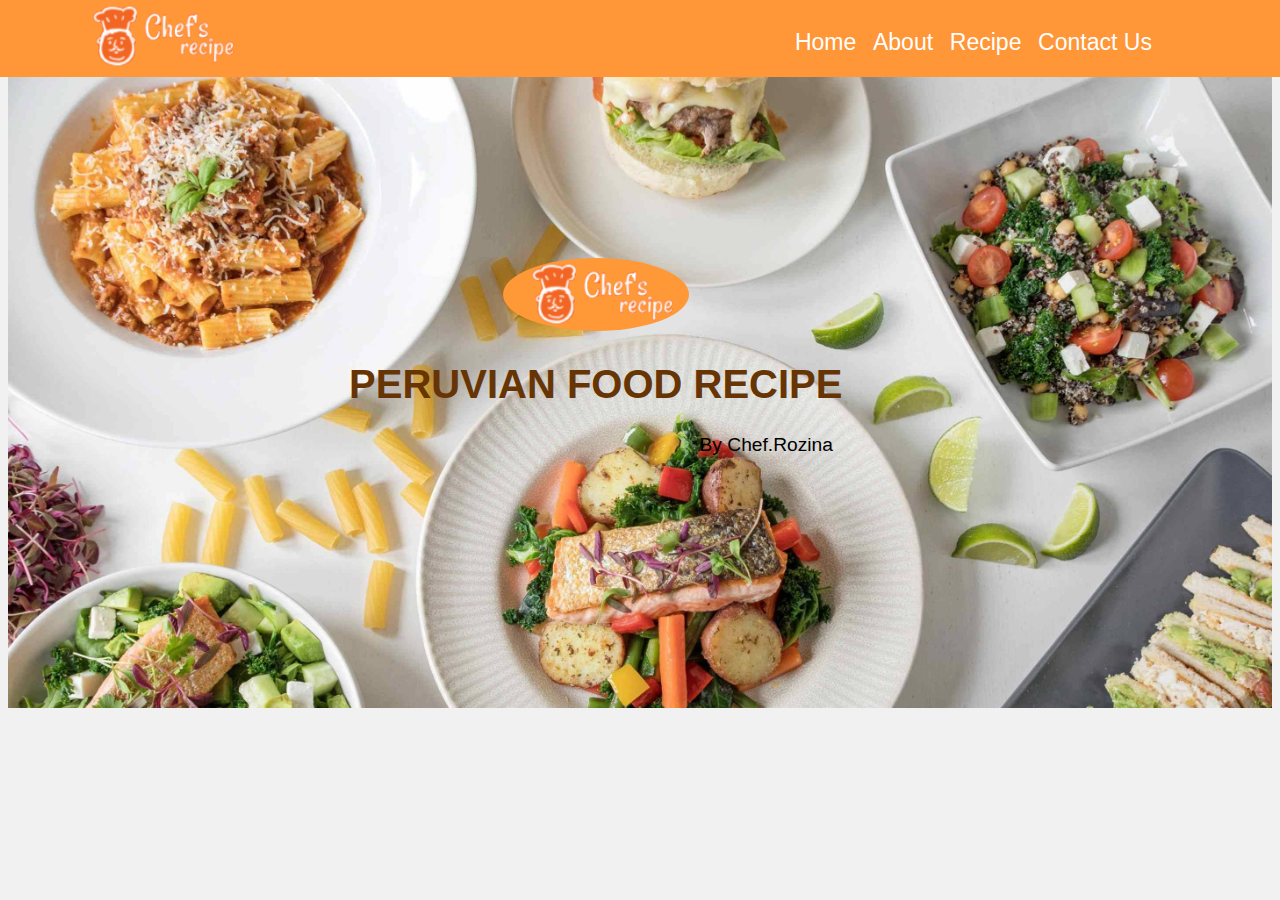
<file: index.html>
<!DOCTYPE html>
<html lang="en">
<head>
    <meta charset="UTF-8">
    <meta name="viewport" content="width=device-width, initial-scale=1.0">
    <title>Document</title>
    <link rel="stylesheet" href="nav.css">
</head>
<style>
    
    body{
        font-family: Arial, Helvetica, sans-serif; 
        background-color: #f1f1f1;
    }

    #first{
        background-image: url(check92.jpeg);
        background-size: 100%;
        height: 700px;

    }
    #first div{
        padding-top: 250px;
        text-align: center;
        margin-right: 7%;
    }
    #first h1{
       
        color:white;
        text-align: center;
        font-size: 40px;
        color:#673404;
    }
    #first p{
        margin-left: 29%;
        color: black;
        font-size: larger;
    }

</style>
<script>
    function toggleMenu() {
        var menu = document.querySelector('.menu');
        var menuIcon = document.querySelector('.menu-icon');

        menu.classList.toggle('active');
        menuIcon.classList.toggle('active');
    }
</script>
<body>
    <nav>
        <div id="logo">
            <img src="logo1.png" alt="">
        </div>
        <div id="navli">
            <div class="menu-icon" onclick="toggleMenu()"></div>
            <ul class="menu">
                <li><a class="one" href="index.html">Home</a></li>
                <li><a class="one"  href="about.html">About</a></li>
                <li><a class="one" href="recipe.html">Recipe</a></li>
                <li><a href="contact.html">Contact Us</a></li>
            </ul></div></nav>
        <main>
            <section id="first">
                <div>
                <img style="background-color: #ff9836; border-radius: 100%; " src="logo1.png" alt="">
                <h1>PERUVIAN FOOD RECIPE</h1>
                <p>By Chef.Rozina</p>
            </div>
            </section>
        </main> 
        
        <script>
            window.embeddedChatbotConfig = {
            chatbotId: "3L22uUnkvCqlKqVqAAlcu",
            domain: "www.chatbase.co"
            }
            </script>
            <script
            src="https://www.chatbase.co/embed.min.js"
            chatbotId="3L22uUnkvCqlKqVqAAlcu"
            domain="www.chatbase.co"
            defer>
            </script>
         </body>
</html>
</file>
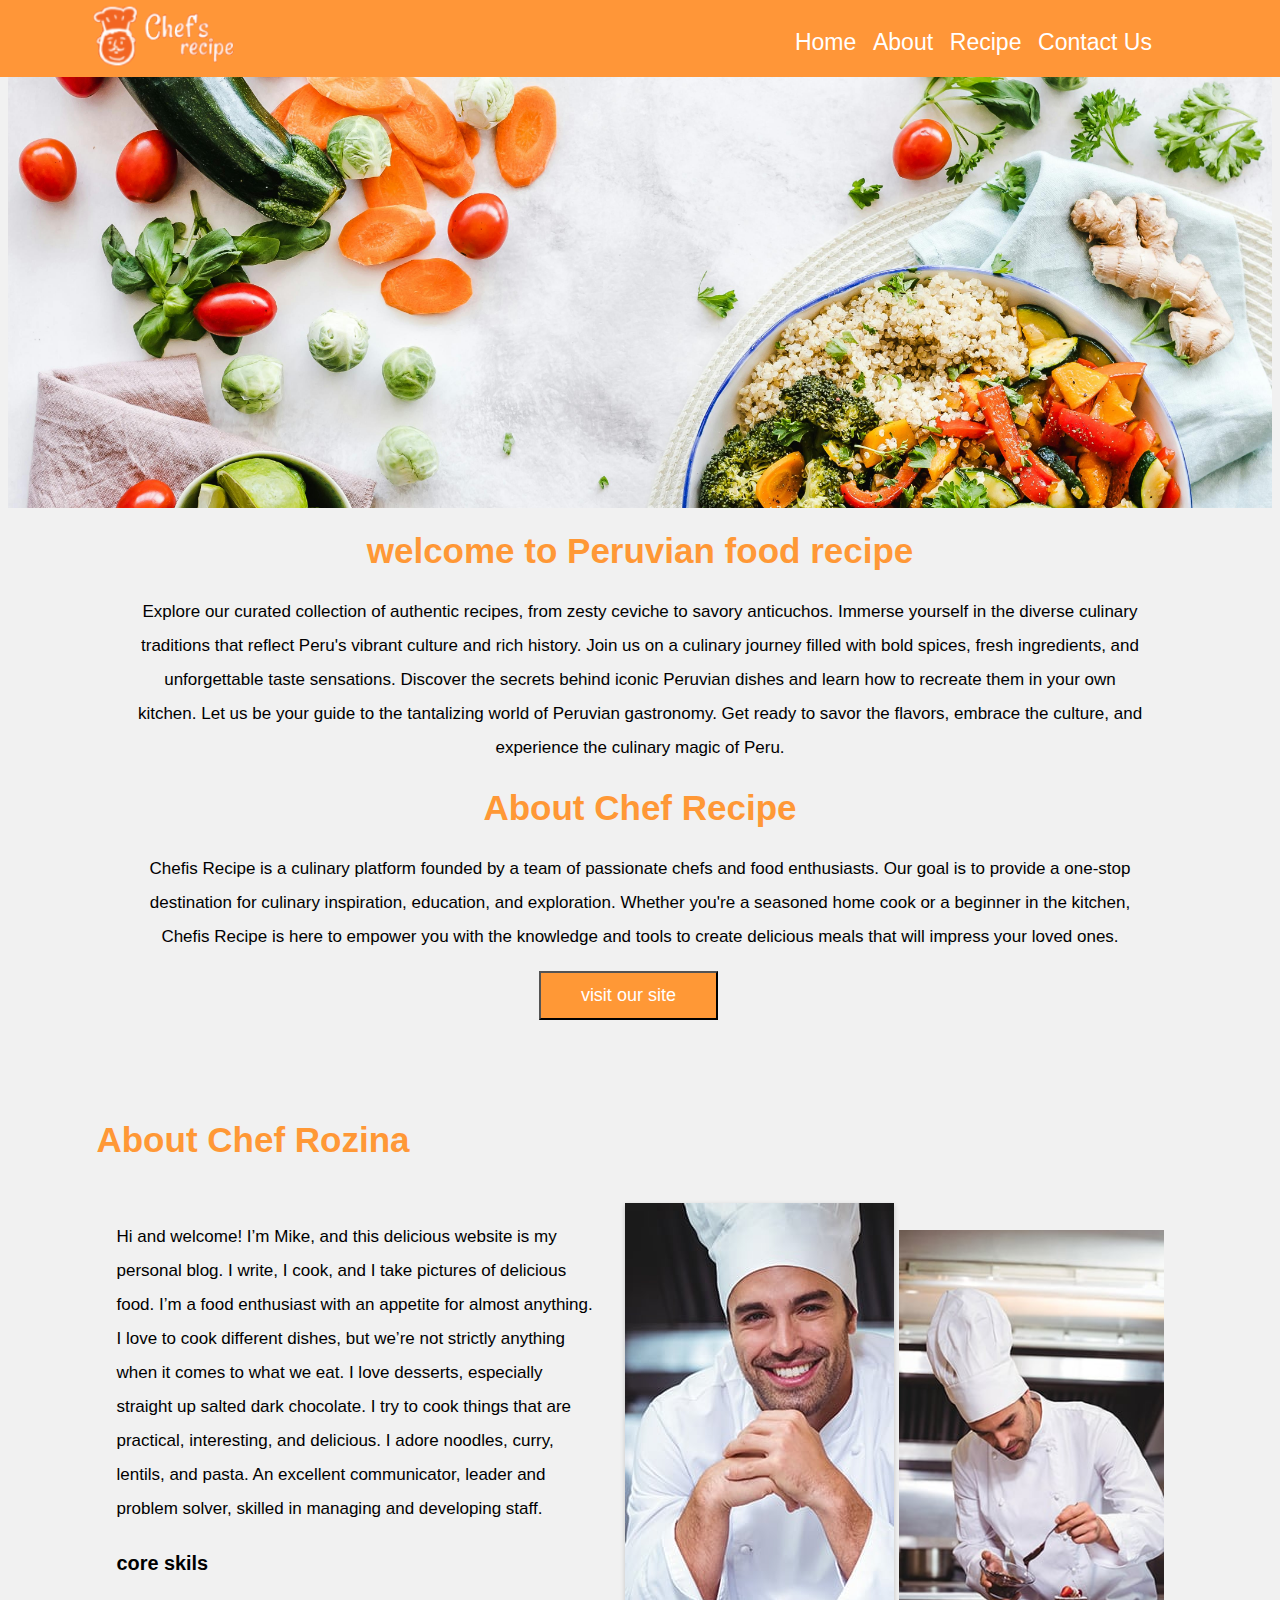
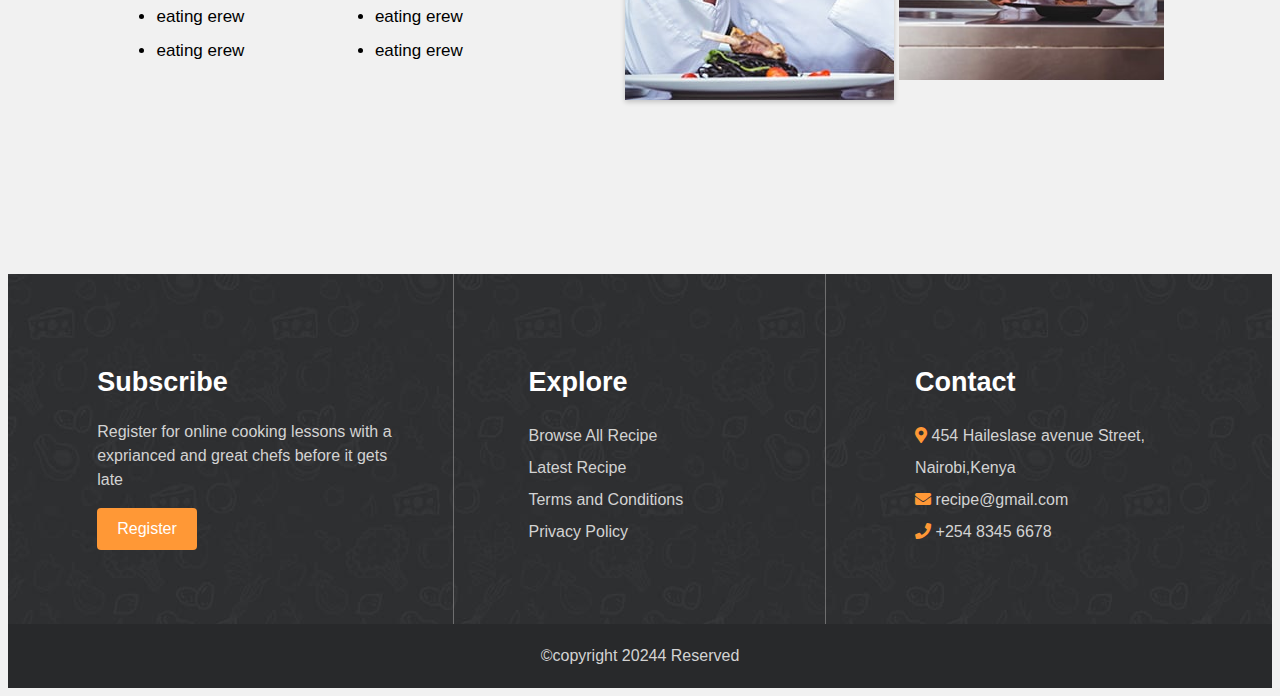
<file: about.html>
<!DOCTYPE html>
<html lang="en">
<head>
    <meta charset="UTF-8">
    <meta name="viewport" content="width=device-width, initial-scale=1.0">
    <title>Document</title>
    <link rel="stylesheet" href="nav.css">
    <link rel="stylesheet" href="footer.css">
    <link rel="stylesheet" href="https://cdnjs.cloudflare.com/ajax/libs/font-awesome/5.15.3/css/all.min.css">
    <script>
        function toggleMenu() {
            var menu = document.querySelector('.menu');
            var menuIcon = document.querySelector('.menu-icon');
    
            menu.classList.toggle('active');
            menuIcon.classList.toggle('active');
        }
    </script>
    <style>
     body{
        font-family: Arial, Helvetica, sans-serif; 
        background-color: #f1f1f1;
        overflow-x: hidden;

    }
    #background{
        background-image: url(pexels-ella-olsson-1640777.jpg);
        height: 500px;
        background-size: cover;
    }
    #about{
        margin:20px 10%;
    }
    #about h1{
        color: #ff9836; text-align: 
        center; font-size: 35px;
    }
    #about p{
        line-height: 2em; text-align: center; font-size: 17px;
    }
    #about_chef{
        margin-top: 100px;
        margin-left: 7%;
        margin-right: 6%;
    }
    #about_chef h1{
        color: #ff9836;
        font-size: 35px;
       
    }
    #about_chef_grid{
        display: flex;
        
        padding: 20px;
        background-color:;
    }
    #about_chef_text{
        width: 45%;
        line-height: 2em;
        margin-right: 3%;
        font-size: 17px
    }
    #about_chef_img{
        width: ;
    }
    main button{
        background-color: #ff9836;
        color: white;
        padding: 12px 40px;
        font-size: 18px;
        margin-left: 40%;
    }
   @media screen and (max-width:760px) {
    #about_chef_grid{
        display: block;
   }
   #about_chef_text{
    width: auto;
   }
}
    </style>
</head>

        
<body>
    <nav>
            <div id="logo">
               <img src="logo1.png" alt="">
            </div>
            <div id="navli">
                <div class="menu-icon" onclick="toggleMenu()"></div>
                <ul class="menu">
                    <li><a class="one" href="index.html">Home</a></li>
                    <li><a class="one"  href="about.html">About</a></li>
                    <li><a class="one" href="recipe.html">Recipe</a></li>
                    <li><a href="contact.html">Contact Us</a></li>
                </ul></div></nav>
                <main>
                    
                        <div id="background">

                        </div>
                        
                            <div id="about">
                                <h1 >welcome to Peruvian food recipe</h1>
                            <p>
                                 Explore our curated collection of authentic recipes, from zesty ceviche to savory anticuchos.
                                  Immerse yourself in the diverse culinary traditions that reflect Peru's vibrant culture and 
                                  rich history. Join us on a culinary journey filled with bold spices, fresh ingredients, and
                                   unforgettable taste sensations. Discover the secrets behind iconic Peruvian dishes and
                                    learn how to recreate them in your own kitchen. Let us be your guide to the tantalizing
                                     world of Peruvian gastronomy. Get ready to savor the flavors, embrace the culture, 
                                     and experience the culinary magic of Peru.</p>
                                     <div>
                                        <h1>About Chef Recipe</h1>
                                        <p>Chefis Recipe is a culinary platform founded by a team of passionate chefs and food enthusiasts. Our goal is to provide a one-stop destination for culinary inspiration, education, and exploration. Whether you're a seasoned home cook or a beginner in the kitchen, Chefis Recipe is here to empower you with the knowledge and tools to create delicious meals that will impress your loved ones.

                                        </p>
                                       
                                        <button>visit our site</button>
                                     </div>
                                    </div>
                                    <div id="about_chef">
                                    <h1> About Chef Rozina</h1>
                                    <div id="about_chef_grid"> 
                                        
                            <div id="about_chef_text">
                                
                                <p>
                                    Hi and welcome! I’m Mike, and this delicious website is my personal blog. I write,
                                     I cook, and I take pictures of delicious food. I’m a food enthusiast with an 
                                    appetite for almost anything. I love to cook different dishes, but we’re not strictly anything when 
                                    it comes to what we eat. I love desserts, especially straight up salted dark chocolate. I try to cook 
                                    things that are practical, interesting, and delicious. I adore noodles, curry, lentils,
                                     and pasta. An excellent communicator, leader and problem solver, skilled in managing and developing staff.
                                </p>
                                    <h3>core skils</h3>
                                    <ul style="display: grid;grid-template-columns: repeat(2,1fr);">
                                        <li>eating   erew</li>
                                        <li>eating erew</li>
                                        <li>eating erew</li>
                                        <li>eating erew</li>
                                    </ul>
                                  
                            </div>
                            <div id="about_chef_img">
                                <img style="  box-shadow: 0px 2px 5px rgba(0, 0, 0, 0.2);" src="chef1.jpg" alt="">
                                <img style="height: 450px; margin-bottom: 20px;" src="chef2.jpg" alt="">
                            </div>
                                    </div>
                  
                </main>
                <footer>
                    <div id="footer_group">
                        <div>
                            <h2>Subscribe</h2>
                            <p>Register for online cooking lessons with a exprianced and great chefs before it gets late </p>
                                <button>Register</button>
                        </div>
                        <div>
                            <h2>Explore</h2>
                            <ul>
                                <li><a href="">Browse All Recipe</a></li>
                                <li><a href="">Latest Recipe</a></li>
                                <li><a href="">Terms and Conditions</a></li>
                                <li><a href="">Privacy Policy</a></li>
                            </ul>
                        </div>
                        <div style="border: none;">
                            <h2>Contact</h2>
                            <ul>
                                <li> <i  class="fas fa-map-marker-alt"></i> 454 Haileslase avenue Street, Nairobi,Kenya</li>
           
                                <li> <i class="fas fa-envelope"></i> <a href="mailto:123@gmail.com">recipe@gmail.com</a></li>
                                <li><i class="fas fa-phone"></i> +254 8345 6678</li>          </ul>         
                            
                        </div>
                    </div>
                    <div id="copyright">&copy;copyright 20244 Reserved</div>
                </footer>
                <script>
                    window.embeddedChatbotConfig = {
                    chatbotId: "3L22uUnkvCqlKqVqAAlcu",
                    domain: "www.chatbase.co"
                    }
                    </script>
                    <script
                    src="https://www.chatbase.co/embed.min.js"
                    chatbotId="3L22uUnkvCqlKqVqAAlcu"
                    domain="www.chatbase.co"
                    defer>
                    </script>
</body>
</html>
</file>
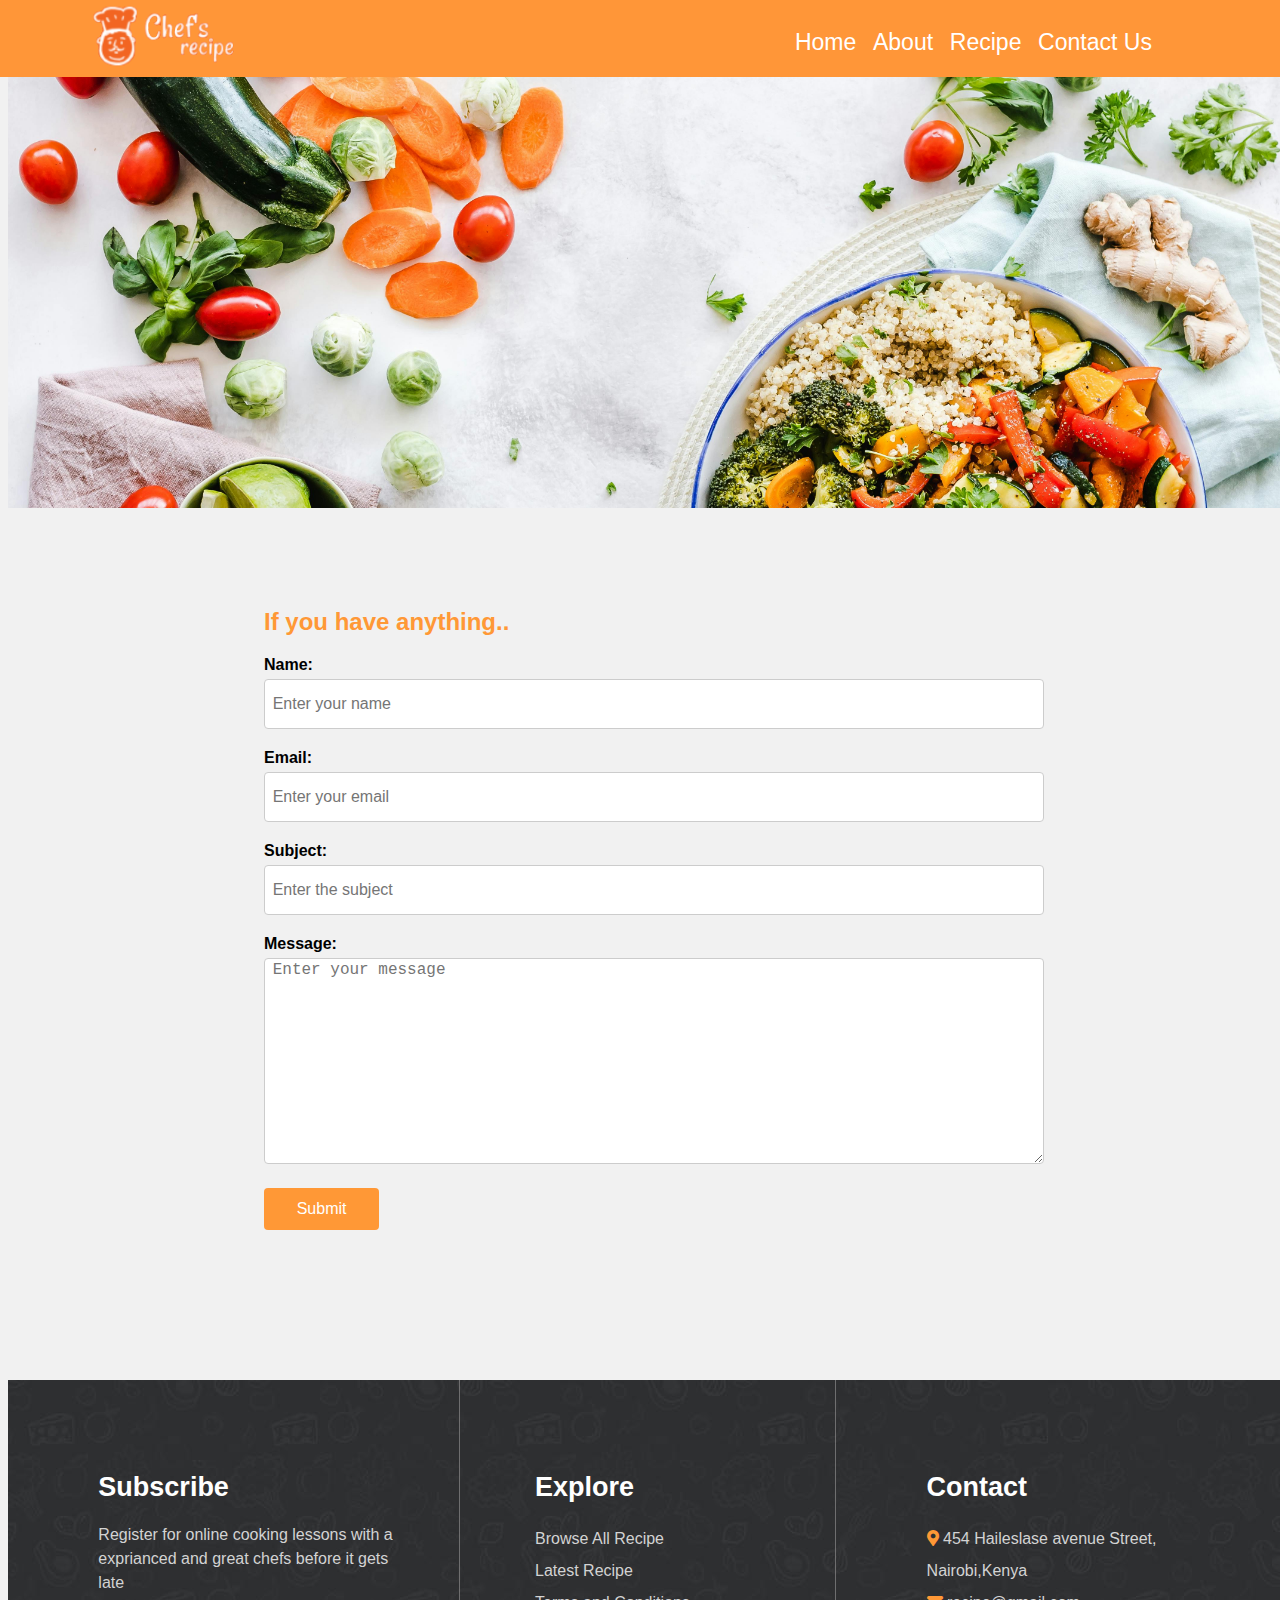
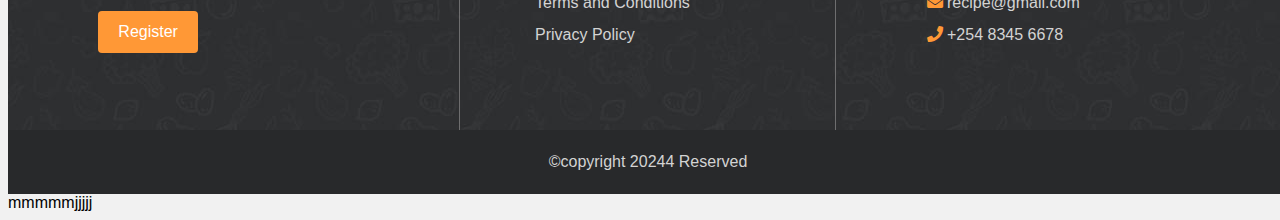
<file: contact.html>
<!DOCTYPE html>
<html lang="en">
<head>
    <meta charset="UTF-8">
    <meta name="viewport" content="width=device-width, initial-scale=1.0">
    <title>Document</title>
    <link rel="stylesheet" href="nav.css">
    <link rel="stylesheet" href="footer.css">
    <link rel="stylesheet" href="https://cdnjs.cloudflare.com/ajax/libs/font-awesome/5.15.3/css/all.min.css">
    <script>
      function toggleMenu() {
          var menu = document.querySelector('.menu');
          var menuIcon = document.querySelector('.menu-icon');
  
          menu.classList.toggle('active');
          menuIcon.classList.toggle('active');
      }
  </script>
    <style>    
      body {
    font-family: Arial, sans-serif;
    background-color: #f1f1f1;
    overflow-x: hidden;
    width: 100%;
  }    
    #background{
        background-image: url(pexels-ella-olsson-1640777.jpg);
        height: 500px;
      
        background-size: cover;
    }
  
  
  .container{
    margin-left: 20%;
    margin-right: 20%;
    margin-top: 100px;
  }
  
  h2 {
    
    margin-bottom: 20px;
    color: #ff9836;
  }
  
  .form-group {
    margin-bottom: 20px;
  }
  
  .form-group label {
    display: block;
    font-weight: bold;
    margin-bottom: 5px;
  }
  
  .form-group input,
  .form-group textarea {
    width: 100%;
    padding-left: 1%;
    border: 1px solid #ccc;
    border-radius: 4px;
    font-size: 16px;
  }
  .form-group input{
    padding-top: 15px;
    padding-bottom: 15px;

  }
  
  
  .form-group textarea {
    height: 200px;
  }
  
  .form-group input[type="submit"] {
    background-color: #ff9836;
    color: #ffffff;
    border: none;
    cursor: pointer;
    padding: 12px 20px;
    font-size: 16px;
    border-radius: 4px;
    width: 15%;
  }
  
  
   @media screen {
    
   }


    </style>
       
</head>
<body>
    
  <nav>
    <div id="logo">
       <img src="logo1.png" alt="">
    </div>
    <div id="navli">
        <div class="menu-icon" onclick="toggleMenu()"></div>
        <ul class="menu">
            <li><a class="one" href="index.html">Home</a></li>
            <li><a class="one"  href="about.html">About</a></li>
            <li><a class="one" href="recipe.html">Recipe</a></li>
            <li><a href="contact.html">Contact Us</a></li>
        </ul></div></nav>
    <main>
        <div id="background">
        </div>
   
    <div class="container">
        <h2>If you have anything..</h2>
        <form action="#" method="post">
          <div class="form-group">
            <label for="name">Name:</label>
            <input type="text" id="name" name="name" placeholder="Enter your name" required>
          </div>
          <div class="form-group">
            <label for="email">Email:</label>
            <input type="email" id="email" name="email" placeholder="Enter your email" required>
          </div>
          <div class="form-group">
            <label for="subject">Subject:</label>
            <input type="text" id="subject" name="subject" placeholder="Enter the subject" required>
          </div>
          <div class="form-group">
            <label for="message">Message:</label>
            <textarea id="message" name="message" placeholder="Enter your message" required></textarea>
          </div>
          <div class="form-group">
            <input type="submit" value="Submit">
          </div>
        </form>
      </div>
    </main>
    <footer>
        <div id="footer_group">
            <div>
                <h2>Subscribe</h2>
                <p>Register for online cooking lessons with a exprianced and great chefs before it gets late </p>
                    <button>Register</button>
            </div>
            <div>
                <h2>Explore</h2>
                <ul>
                    <li><a href="">Browse All Recipe</a></li>
                    <li><a href="">Latest Recipe</a></li>
                    <li><a href="">Terms and Conditions</a></li>
                    <li><a href="">Privacy Policy</a></li>
                </ul>
            </div>
            <div style="border: none;">
                <h2>Contact</h2>
                <ul>
                    <li> <i  class="fas fa-map-marker-alt"></i> 454 Haileslase avenue Street, Nairobi,Kenya</li>
           
                    <li> <i class="fas fa-envelope"></i> <a href="mailto:123@gmail.com">recipe@gmail.com</a></li>
                    <li><i class="fas fa-phone"></i> +254 8345 6678</li>     </ul>         
                
            </div>
        </div>
        <div id="copyright">&copy;copyright 20244 Reserved</div>
    </footer>
    mmmmmjjjjj
</body>
</html>
</file>
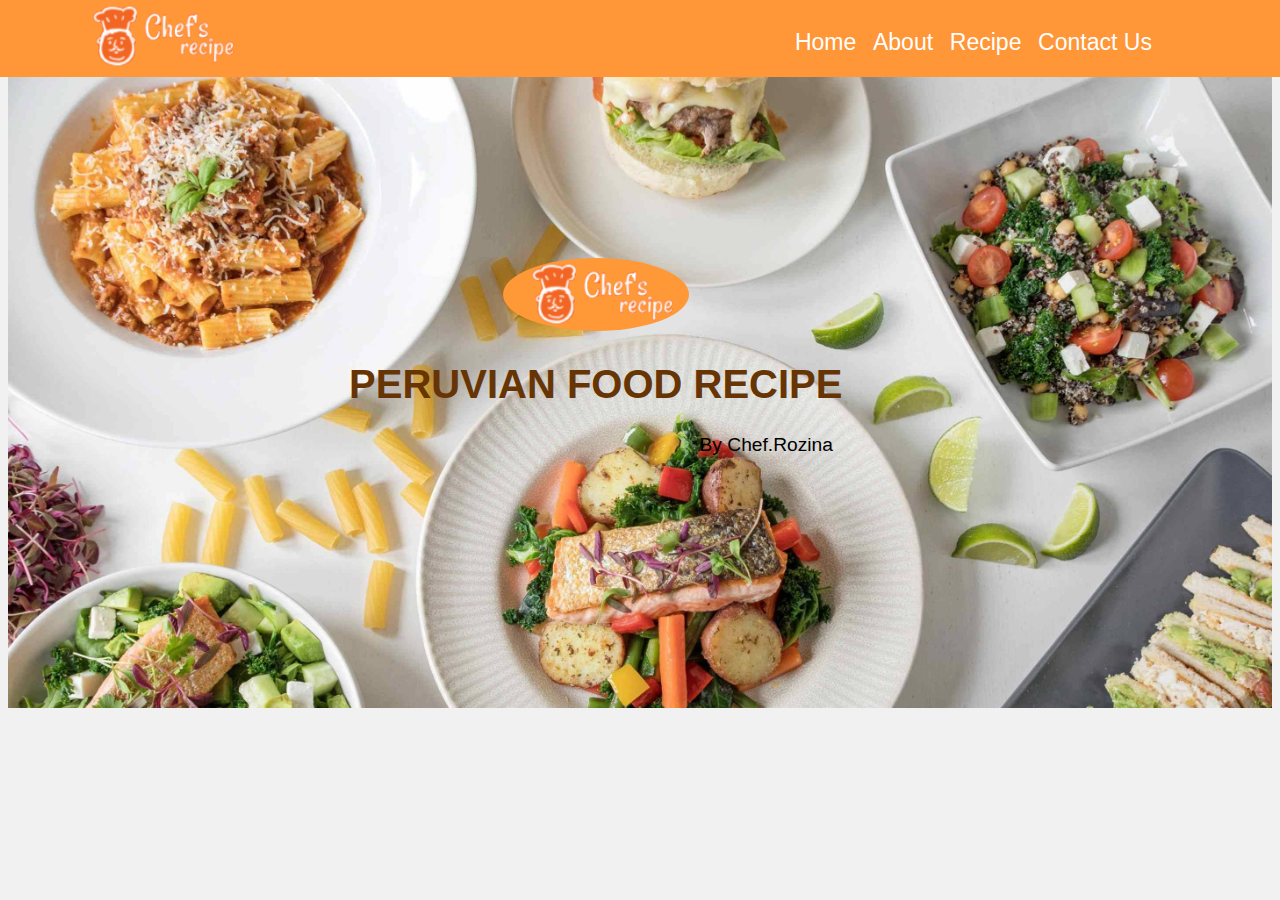
<file: home.html>
<!DOCTYPE html>
<html lang="en">
<head>
    <meta charset="UTF-8">
    <meta name="viewport" content="width=device-width, initial-scale=1.0">
    <title>Document</title>
    <link rel="stylesheet" href="nav.css">
</head>
<style>
    
    body{
        font-family: Arial, Helvetica, sans-serif; 
        background-color: #f1f1f1;
    }

    #first{
        background-image: url(check92.jpeg);
        background-size: 100%;
        height: 700px;

    }
    #first div{
        padding-top: 250px;
        text-align: center;
        margin-right: 7%;
    }
    #first h1{
       
        color:white;
        text-align: center;
        font-size: 40px;
        color:#673404;
    }
    #first p{
        margin-left: 29%;
        color: black;
        font-size: larger;
    }

</style>
<script>
    function toggleMenu() {
        var menu = document.querySelector('.menu');
        var menuIcon = document.querySelector('.menu-icon');

        menu.classList.toggle('active');
        menuIcon.classList.toggle('active');
    }
</script>
<body>
    <nav>
        <div id="logo">
            <img src="logo1.png" alt="">
        </div>
        <div id="navli">
            <div class="menu-icon" onclick="toggleMenu()"></div>
            <ul class="menu">
                <li><a class="one" href="home.html">Home</a></li>
                <li><a class="one"  href="about.html">About</a></li>
                <li><a class="one" href="recipe.html">Recipe</a></li>
                <li><a href="contact.html">Contact Us</a></li>
            </ul></div></nav>
        <main>
            <section id="first">
                <div>
                <img style="background-color: #ff9836; border-radius: 100%; " src="logo1.png" alt="">
                <h1>PERUVIAN FOOD RECIPE</h1>
                <p>By Chef.Rozina</p>
            </div>
            </section>
        </main> 
</body>
</html>
</file>
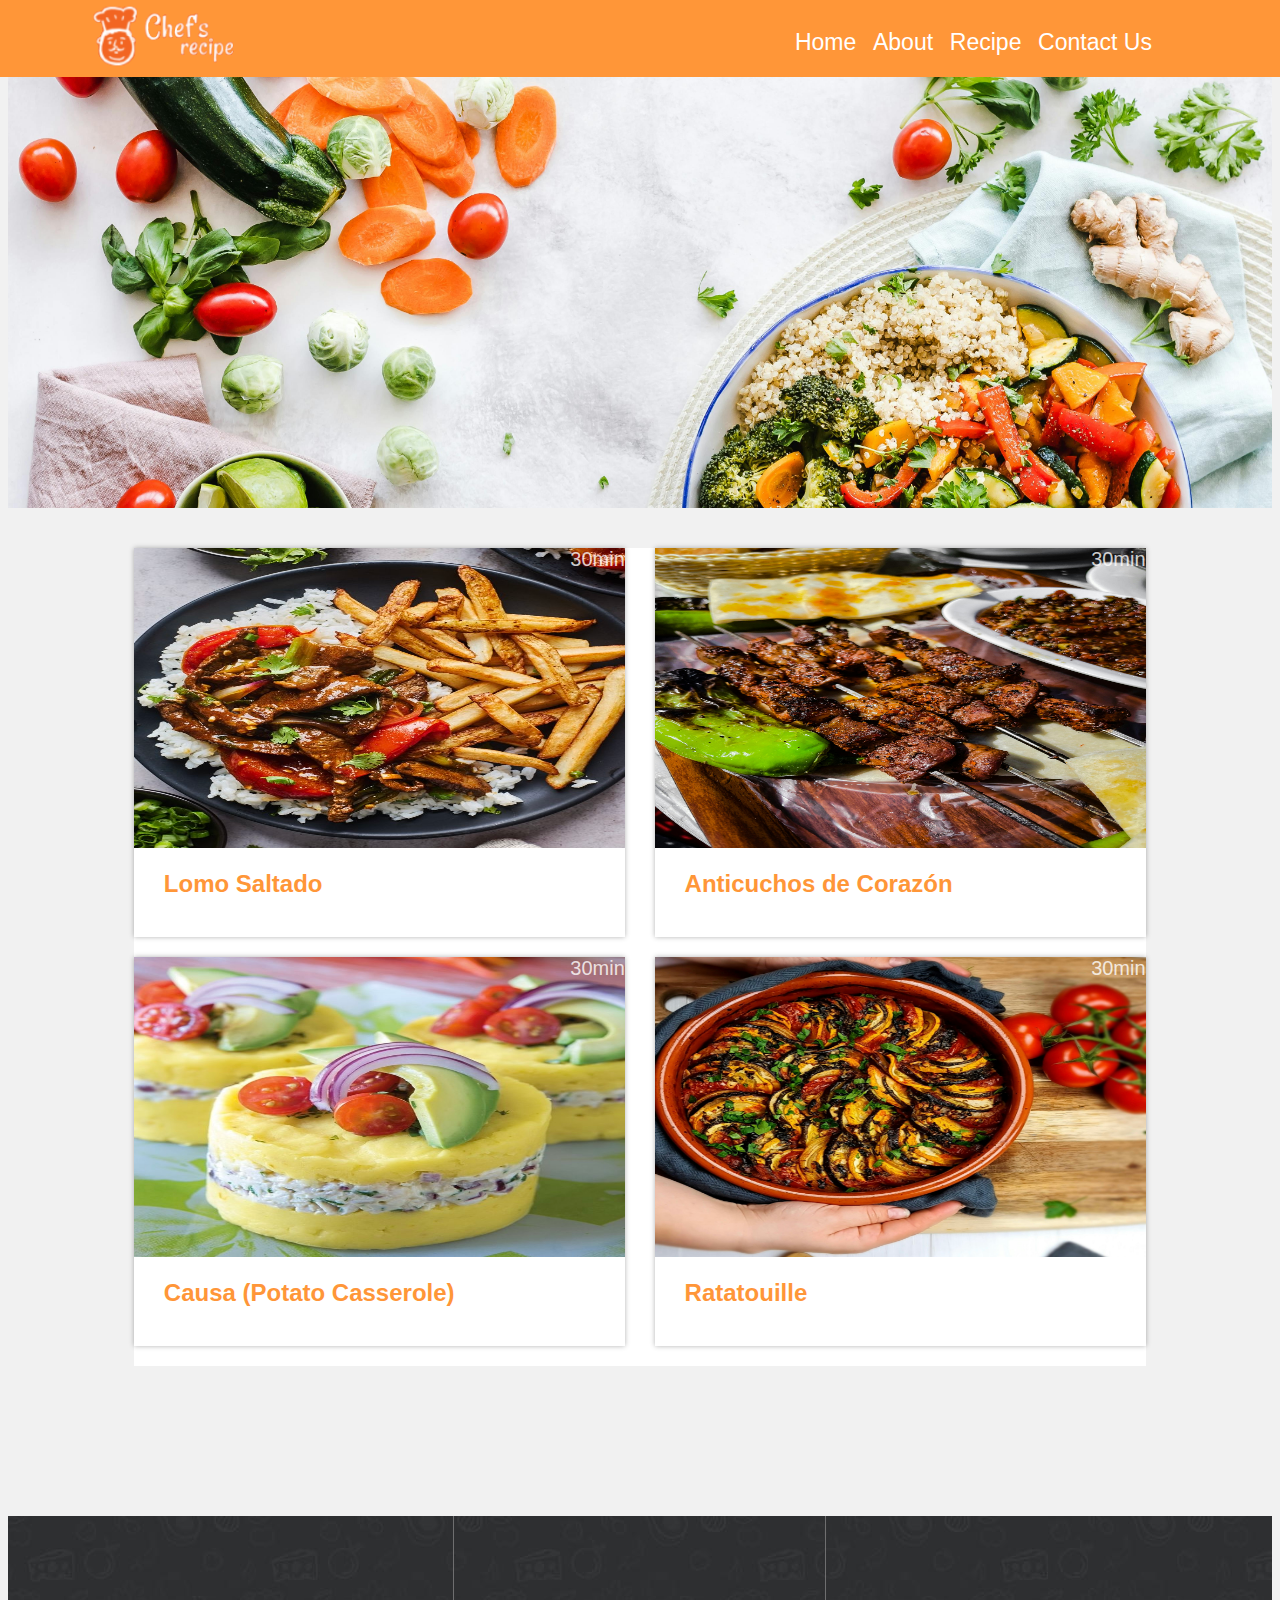
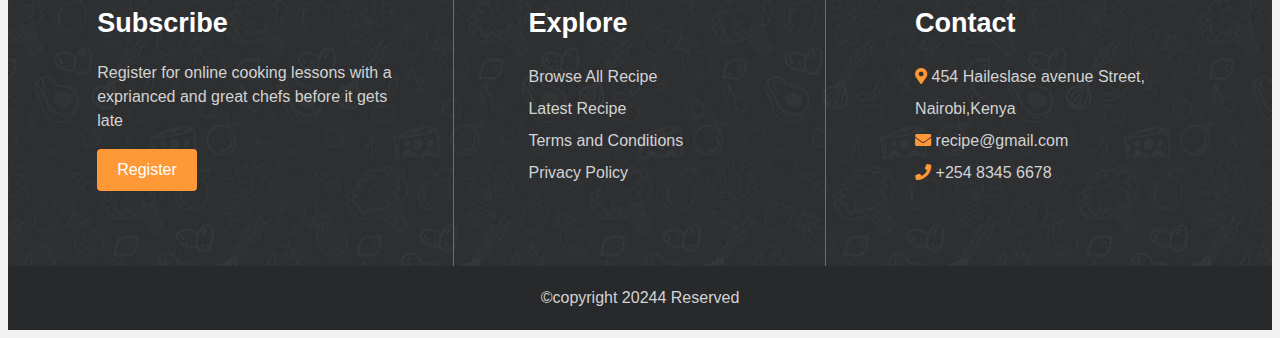
<file: recipe.html>
<!DOCTYPE html>
<html lang="en">
<head>
    <meta charset="UTF-8">
    <meta name="viewport" content="width=device-width, initial-scale=1.0">
    <title>Document</title>
    <link rel="stylesheet" href="nav.css">
    <link rel="stylesheet" href="footer.css">
    <link rel="stylesheet" href="https://cdnjs.cloudflare.com/ajax/libs/font-awesome/5.15.3/css/all.min.css">
    <style>


    body{
        font-family: Arial, Helvetica, sans-serif; 
        background-color: #f1f1f1;
    }

        #background{
            background-image: url(pexels-ella-olsson-1640777.jpg);
            height: 500px;
          
            background-size: cover;
        }
        #grid{
            display: grid;
            grid-template-columns: repeat(3,1fr);
            margin: 40px 8%;
            grid-column-gap:3%;
            background-color: white;
        }
        .relative {
            box-shadow: 0 0 5px rgba(0,0, 0, 0.3);
            margin-bottom: 20px;
            position: relative;
            transition: transform 0.2s ease; 
           
        }
        .overlay{
            color:rgb(255, 255, 255,0.8);
            font-size: 20px;
            text-align: right;
            right: 0;
            position: absolute;
            
        }
        #grid img{
            height: 300px;
            width: 100%;

            
        }
        #grid a{
            text-decoration: none;
            color: black;
           
        }
        .relative:hover {
             transform: translateY(-8px);
        }
        .recipe{
            margin: 1px 6%;
            padding-bottom: 20px;

        }
        .recipe h3{
            color: #ff9638;
            line-height: 0;
        }
        .recipe h2{
            line-height: 1;
            color: #ff9638;
        }
        .recipe p{
            line-height: 1.1em;
        }
       
        @media screen and (max-width:1280px) {
 
   #grid{
    grid-template-columns: repeat(2,1fr);
    margin-left: 10%;
    margin-right: 10%;
   }
}
@media screen and (max-width:950px) {
    body{
  
} 
#grid{
    grid-template-columns: repeat(1,1fr);
    margin-left: 20%;
    margin-right: 20%;
}
}
@media screen and (max-width: 760px) {
    body {
        
    }

    #grid {
        display: grid;
        grid-template-columns: repeat(1,1fr) !important;
        margin-left: 15% !important;
        margin-right: 15% !important;
    }
    #background{
       
    }
}
    </style>
    <script>
        function toggleMenu() {
            var menu = document.querySelector('.menu');
            var menuIcon = document.querySelector('.menu-icon');

            menu.classList.toggle('active');
            menuIcon.classList.toggle('active');
        }
    </script>

</head>
<body >
    <nav>
        <div id="logo">
            <img src="logo1.png" alt="">
        </div>
        <div id="navli">
            <div class="menu-icon" onclick="toggleMenu()"></div>
            <ul class="menu">
                <li><a class="one" href="index.html">Home</a></li>
                <li><a class="one"  href="about.html">About</a></li>
                <li><a class="one" href="recipe.html">Recipe</a></li>
                <li><a href="contact.html">Contact Us</a></li>
            </ul>
</div>
    </nav>
<main>
    <div id="background">
    </div>
   

    <div id="grid">
        <div  class="relative">
            <div  class="overlay">30min</div>
            <a href="recipes/Lomo Saltado/Lomo_Saltado.html"><img  src="recipes/Lomo Saltado/images/IMGa.jpg" alt="">
                <div class="recipe">
                    
                <h2>Lomo Saltado </h2>
               

                </div>
                </a>
                </div>
    <div  class="relative">
        <div  class="overlay">30min</div>
        <a href="recipes/Anticuchos de Corazón/Anticuchos_de_Corazón.html"><img  src="recipes/Anticuchos de Corazón/images/IMG1.jpg" alt="">
            <div class="recipe">
                
            <h2>Anticuchos de Corazón </h2>
            
        
            </div>
            </a>
            </div>
            <div  class="relative">
                <div  class="overlay">30min</div>
                <a href="recipes/Causa/Causa.html"><img  src="recipes/Causa/images/causa.jpg" alt="">
                    <div class="recipe">
                        
                    <h2>Causa (Potato Casserole) </h2>
                    
             
                      </div>
                </a>
        </div>
        <div  class="relative">
            <div  class="overlay">30min</div>
            <a href="recipes/Ratatouille/Ratatouille.html"><img  src="recipes/Ratatouille/Images/pexels-codrin-alex-7439978 2.jpg" alt="">
                <div class="recipe">
                    
                <h2>Ratatouille </h2>
                
           
                  </div>
            </a>
    </div>
    </div>
</main>
<footer>
    <div id="footer_group">
        <div>
            <h2>Subscribe</h2>
            <p>Register for online cooking lessons with a exprianced and great chefs before it gets late </p>
                <button>Register</button>
        </div>
        <div>
            <h2>Explore</h2>
            <ul>
                <li><a href="">Browse All Recipe</a></li>
                <li><a href="">Latest Recipe</a></li>
                <li><a href="">Terms and Conditions</a></li>
                <li><a href="">Privacy Policy</a></li>
            </ul>
        </div>
        <div style="border: none;">
            <h2>Contact</h2>
            <ul>
            <li> <i  class="fas fa-map-marker-alt"></i> 454 Haileslase avenue Street, Nairobi,Kenya</li>
           
            <li> <i class="fas fa-envelope"></i> <a href="mailto:123@gmail.com">recipe@gmail.com</a></li>
            <li><i class="fas fa-phone"></i> +254 8345 6678</li>     </ul>         
            
        </div>
    </div>
    <div id="copyright">&copy;copyright 20244 Reserved</div>
</footer>
<script>
    window.embeddedChatbotConfig = {
    chatbotId: "3L22uUnkvCqlKqVqAAlcu",
    domain: "www.chatbase.co"
    }
    </script>
    <script
    src="https://www.chatbase.co/embed.min.js"
    chatbotId="3L22uUnkvCqlKqVqAAlcu"
    domain="www.chatbase.co"
    defer>
    </script>
</body>
</html>
</file>
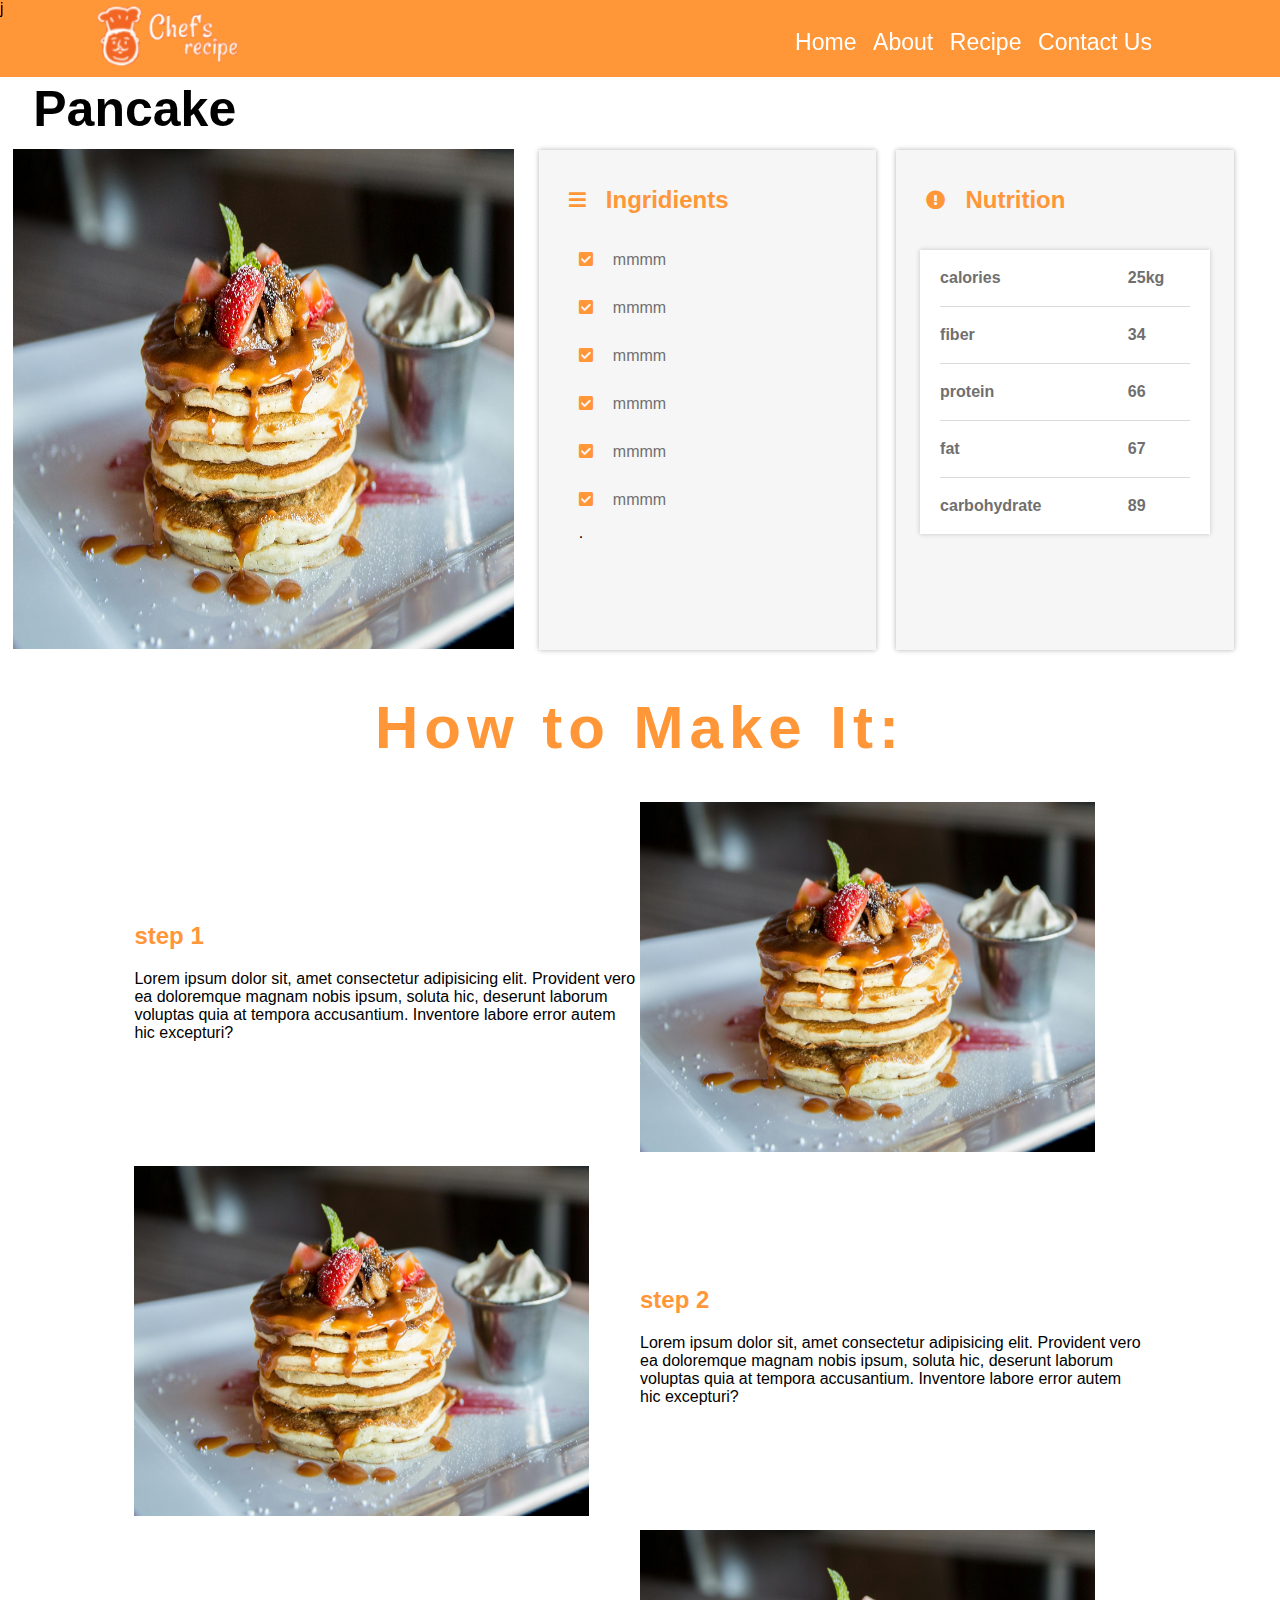
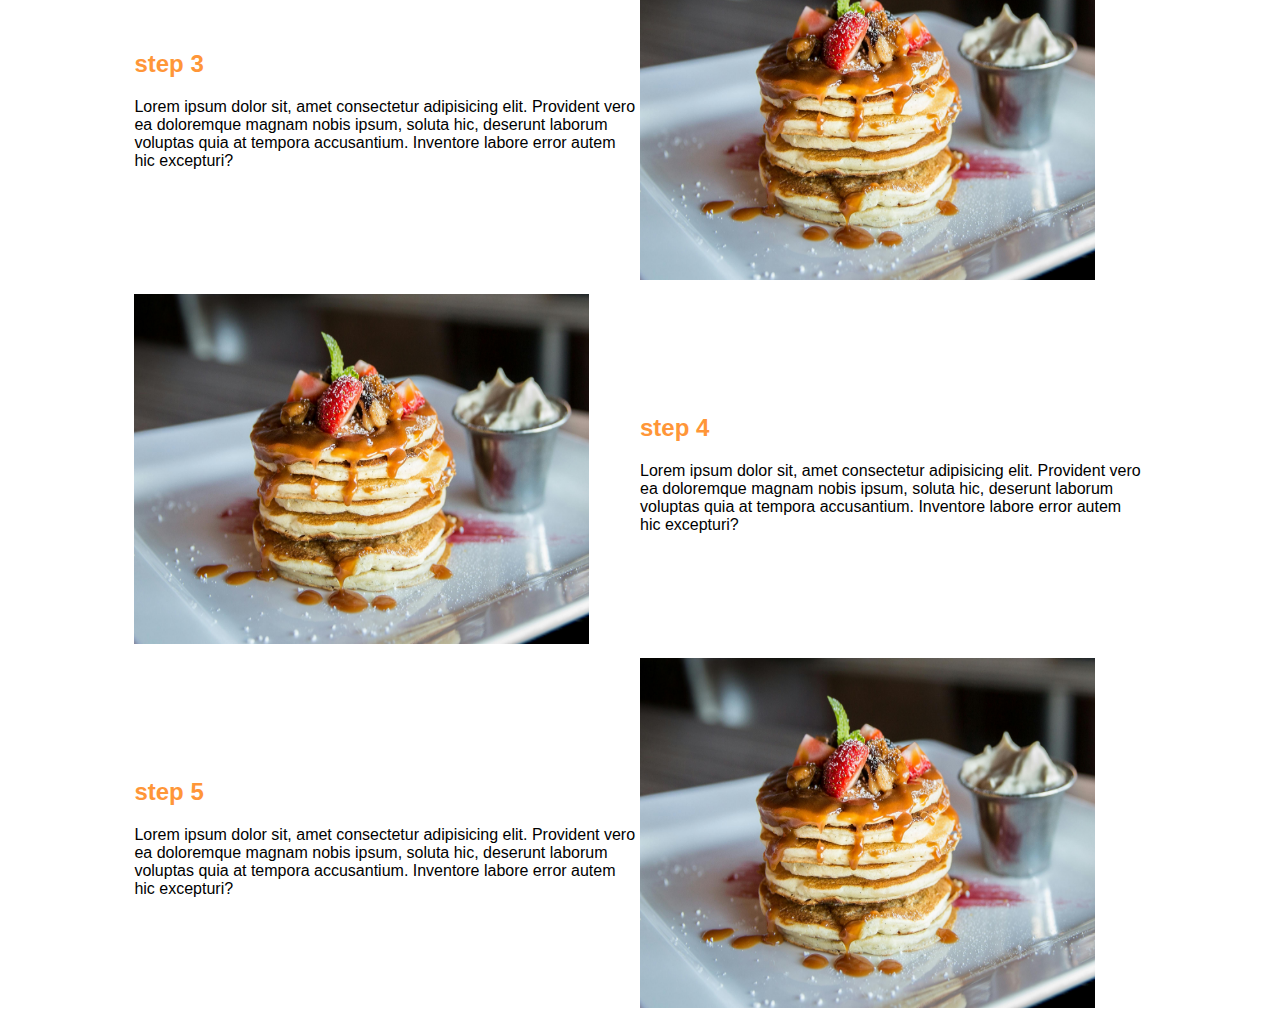
<file: recipe1.html>
<!DOCTYPE html>
<html lang="en">
<head>
    <meta charset="UTF-8">
    <meta name="viewport" content="width=device-width, initial-scale=1.0">
    <title>Document</title>
    <link rel="stylesheet" href="nav.css">
    <link rel="stylesheet" href="https://cdnjs.cloudflare.com/ajax/libs/font-awesome/5.15.4/css/all.min.css">
    <style>
        nav{
    background-color: #ff9638;
    
    display: flex;
    width: 100%;
    position: fixed;
    top: 0;
    width: 100%;
    z-index: 1;
    
}
#logo{
    width: 40%;
    padding-left: 5%;
}
#navli{
    text-align: right;
    width:50%;
    padding-right: 10%;
    margin-top: 10px;
    font-size: larger;
}
nav ul li{
    display: inline;
    padding-left: 2%;
       
}
nav a{
    text-decoration: none;
    color:white;
    font-size: larger;
}
        #recipe{
            display:flex;
            margin-top: 50px;
        }
        body{
            background: color #f1f1f1;;
            font-family: Arial, Helvetica, sans-serif;
        }
        #image{
            width: 40%;
            margin-top: 25PX;
            
        }
       #image img{
            width: 99%;
            height: 500px;
            margin-left: 1%;
        }
       #image h1{
            color:black;
            margin-left: 5%;
            font-size: 50px;
            line-height: 0;
            margin-bottom: 40px;
        }
       #image p{
            margin-left: 5%;
            margin-right: 5%;
        }
        #ingridients{
            display: grid;
            grid-template-columns: repeat(2,1fr);
            margin-left:2%;
            margin-right: 2%;
            grid-column-gap: 20px;
            width: 55%;
            margin-top: 100PX;
        }
        .grid{
            background-color: rgb(240, 240, 240,0.6);
            height: 500px;
            box-shadow: 0 0 5px rgba(0,0, 0, 0.3);
        }
        #ingridients h2{
            color: #ff9638;
            text-align: center;
            margin-right: 20px;
            line-height: 0;

        }
        .icon{
            padding-top:30px; 
            padding-left: 30px; 
            display:flex;
        }
        .icon i {
            color: #ff9638; padding-top:10px; 
            padding-right: 
            20px; font-size: larger;
        }
        #ingridients  li{
            list-style-type:none;
            line-height: 3em;
            color: #706f6f;
        }
        #ingridients ul i{
            color: #ff9638;
            padding-right: 20px;

        }
        #list{
            background-color:white ;
            z-index: 1;
            box-shadow: 0 0 5px rgba(0,0, 0, 0.2);
            margin: 30px 7%;
            
            
        }
        #list ul{
            display: grid; grid-template-columns: repeat(2,1fr);
            margin-left: 0;
            padding-left: 20px;
            padding-right: 20px;
            
          
        }
        #list ul li {
            font-weight: bold;
           
            line-height: 3.5em;
            border-bottom:1px solid #dbdbdb;
          

        }
        
      
        .total_steps{
            display: grid; 
            grid-template-columns: repeat(2,1fr);
            margin: 10px 10%;
        }
        .steps{
            margin-top: 100px;
        }
        .steps h2 {
            color: #ff9638;
        }
        .total_steps img{
            width: 90%; 
            height: 350px;
        }
     
    
     @media screen and (max-width:1170px) {
        
        #recipe{
            display:block ;
            
            margin-top: 50px;
        }
        #ingridients{
            width: 90%;
            margin-left: 5%;
            margin-right: 10%;
        }
        #image {
            width: 70%;
            margin-left: 10%;
            
        }
        .total_steps{
            width: 90%;
            margin-left: 5%;
        }
        
     }
     
     @media screen and (max-width:760px) {
       
       
        #ingridients{
            
            display: grid;
            grid-template-columns: repeat(1,1fr);
            margin-left: 15%;
            width: 65%;
        
        grid-row-gap: 40px;
        }
       
     
     }

     
    </style>
</head>
<body>
    <nav>j
        <div id="logo">
            <img src="logo1.png" alt="">
        </div>
        <div id="navli">
            <div class="menu-icon" onclick="toggleMenu()"></div>
            <ul class="menu">
                <li><a class="one" href="home.html">Home</a></li>
                <li><a class="one"  href="about.html">About</a></li>
                <li><a class="one" href="recipe.html">Recipe</a></li>
                <li><a href="contact.html">Contact Us</a></li>
            </ul>
</div>
    </nav>
    <main>
        <div id="recipe">
        <div id="image">
            <h1> Pancake</h1>
        <img src="pexels-ash-376464.jpg" alt="">
        
        </div>
           <div id="ingridients">
            <div class="grid">
                <div class="icon">
                <i  class="fas fa-bars"></i>
                <h2>Ingridients</h2></div>
                <ul>
                    <li><i class="fas fa-check-square"></i>mmmm</li>
                    <li><i class="fas fa-check-square"></i>mmmm</li>
                    <li><i class="fas fa-check-square"></i>mmmm</li>
                    <li><i class="fas fa-check-square"></i>mmmm</li>
                    <li><i class="fas fa-check-square"></i>mmmm</li>
                    <li><i class="fas fa-check-square"></i>mmmm</li>
                    
       .         </ul>
            </div>
            <div class="grid">
                <div class="icon">
                <i class="fas fa-exclamation-circle"></i>
                <h2>Nutrition</h2></div>
                    <div id="list" >
                        <ul >
                           
                            <li> calories</li>
                            <li style="padding-left: 50%;">25kg</li>
                            <li>fiber</li>
                            <li style="padding-left: 50%;">34</li>
                            <li>protein</li>
                            <li style="padding-left: 50%;">66</li>
                            <li>fat</li>
                            <li style="padding-left: 50%;">67</li>
                            <li style="border-bottom: none;"> carbohydrate</li>
                            <li style="padding-left: 50%; border-bottom: none;">89</li></ul>
                        
                </div>
           
            
            </div>
           </div>
        </div>
        <div>
            <h1 style=" margin-top:40px; font-size: 60px; color: #ff9638; text-align: center; letter-spacing: 0.1em;">How to Make It: </h1>
            <div class="total_steps">
                <div class=" steps">
                <h2>step 1</h2>
                <p>Lorem ipsum dolor sit, amet consectetur adipisicing elit. Provident vero ea doloremque magnam nobis ipsum,
                     soluta hic, deserunt laborum voluptas quia at tempora accusantium.
                      Inventore labore error autem hic excepturi?</p>
                    </div>
                    <div>
                        <img  src="pexels-ash-376464.jpg" alt="">
                    </div>
            </div>
            <div class="total_steps">
                <div>
                    <img  src="pexels-ash-376464.jpg" alt="">
                </div>
                <div class=" steps">
                <h2>step 2</h2>
                <p>Lorem ipsum dolor sit, amet consectetur adipisicing elit. Provident vero ea doloremque magnam nobis ipsum,
                     soluta hic, deserunt laborum voluptas quia at tempora accusantium.
                      Inventore labore error autem hic excepturi?</p>
                    </div>
                    
            </div>
            <div class="total_steps">
                <div class=" steps">
                <h2>step 3</h2>
                <p>Lorem ipsum dolor sit, amet consectetur adipisicing elit. Provident vero ea doloremque magnam nobis ipsum,
                     soluta hic, deserunt laborum voluptas quia at tempora accusantium.
                      Inventore labore error autem hic excepturi?</p>
                    </div>
                    <div>
                        <img  src="pexels-ash-376464.jpg" alt="">
                    </div>
            </div>
            <div class="total_steps">
                <div>
                    <img  src="pexels-ash-376464.jpg" alt="">
                </div>
                <div class=" steps">
                <h2>step 4</h2>
                <p>Lorem ipsum dolor sit, amet consectetur adipisicing elit. Provident vero ea doloremque magnam nobis ipsum,
                     soluta hic, deserunt laborum voluptas quia at tempora accusantium.
                      Inventore labore error autem hic excepturi?</p>
                    </div>
                  
            </div>
            <div class="total_steps">
                <div class=" steps">
                <h2>step 5</h2>
                <p>Lorem ipsum dolor sit, amet consectetur adipisicing elit. Provident vero ea doloremque magnam nobis ipsum,
                     soluta hic, deserunt laborum voluptas quia at tempora accusantium.
                      Inventore labore error autem hic excepturi?</p>
                    </div>
                    <div>
                        <img  src="pexels-ash-376464.jpg" alt="">
                    </div>
            </div>
        </div>
    </main> 
    
    <script src="https://chatrace.com/webchat/plugin.js?v=5"></script><script>ktt10.setup({id:"wRFON2Ia9vkK",accountId:"1491403",color:"#006dff"})</script>
</body>
</html>
</file>
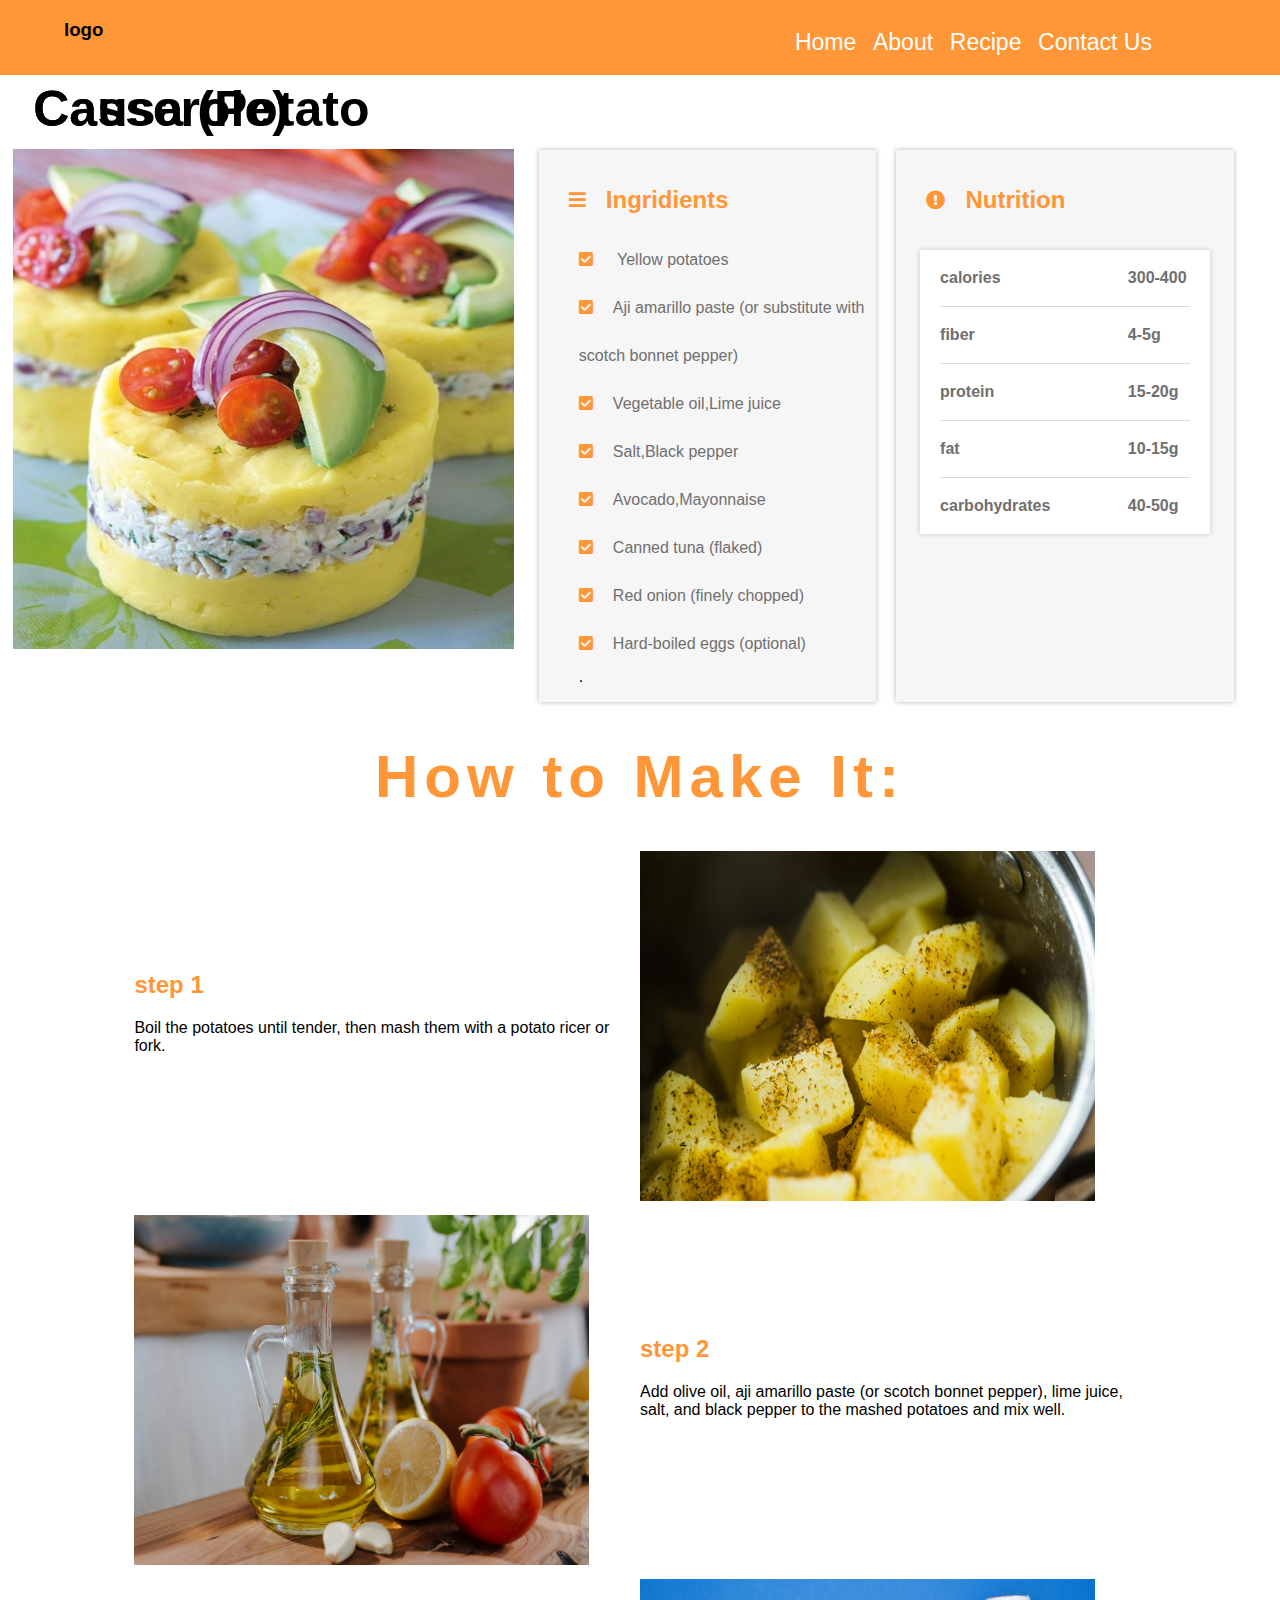
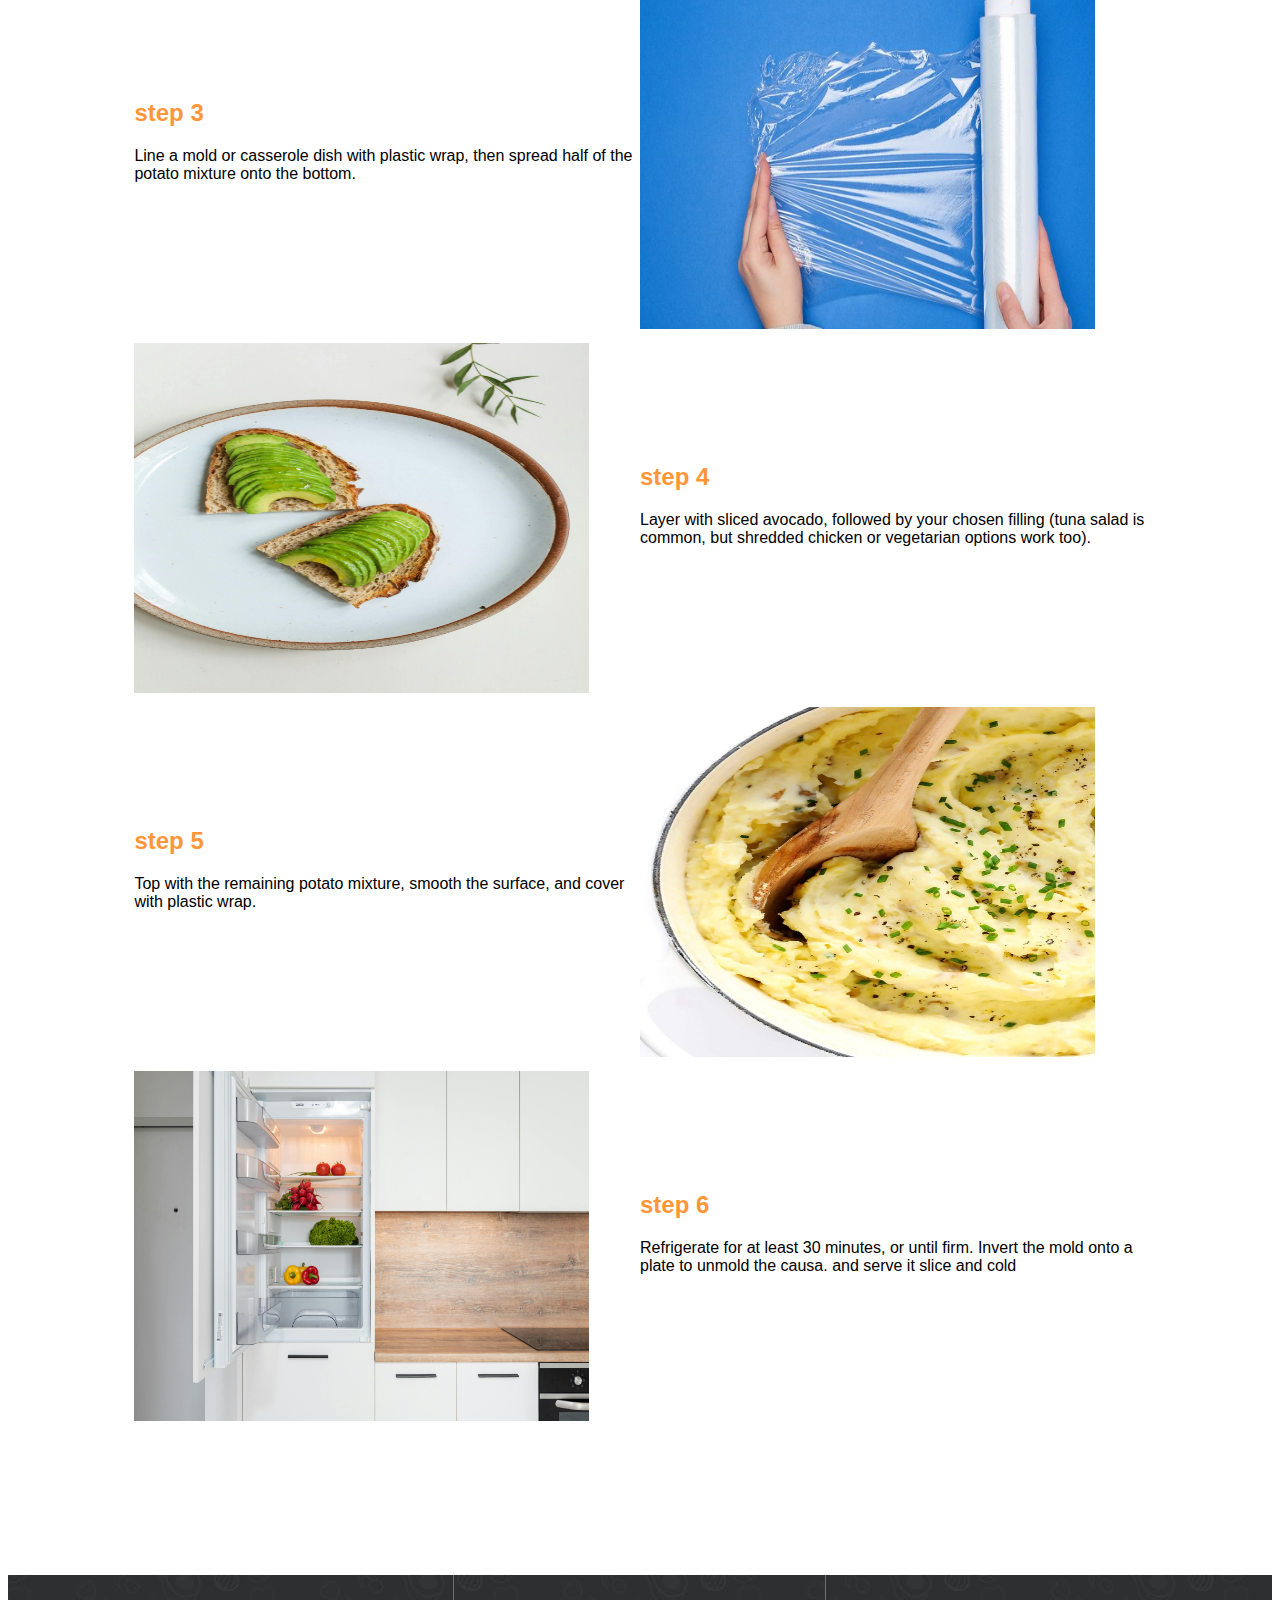
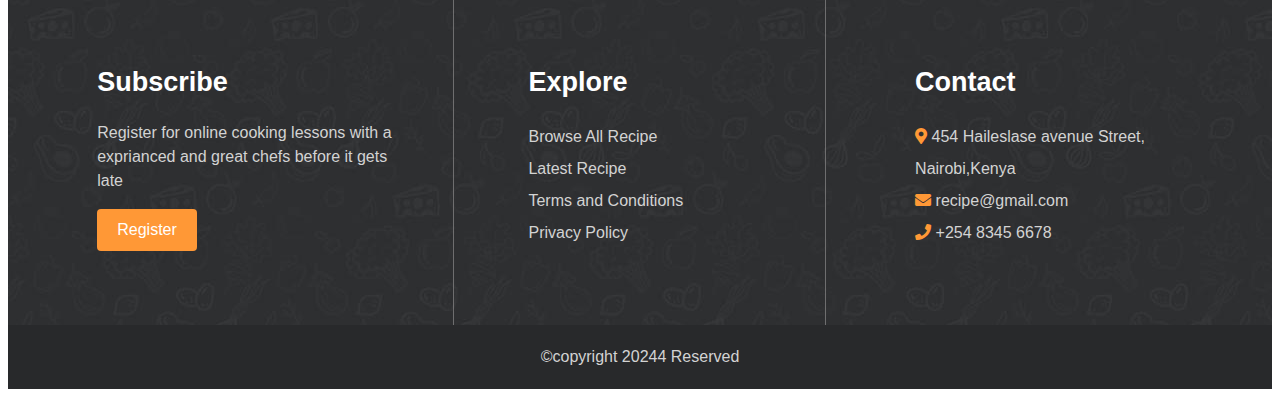
<file: recipes/Causa/Causa.html>
<!DOCTYPE html>
<html lang="en">
<head>
    <meta charset="UTF-8">
    <meta name="viewport" content="width=device-width, initial-scale=1.0">
    <title>Document</title>
    <link rel="stylesheet" href="../../nav.css">
    <link rel="stylesheet" href="../recipe.css">
    <link rel="stylesheet" href="../../footer.css">
    <link rel="stylesheet" href="https://cdnjs.cloudflare.com/ajax/libs/font-awesome/5.15.4/css/all.min.css">
   
    


</head>
<body>
    <nav>
        <div id="logo">
            <h3>logo</h3>
        </div>
        <div id="navli">
            <div class="menu-icon" onclick="toggleMenu()"></div>
            <ul class="menu">
                <li><a class="one" href="index.html">Home</a></li>
                <li><a class="one"  href="about.html">About</a></li>
                <li><a class="one" href="recipe.html">Recipe</a></li>
                <li><a href="contact.html">Contact Us</a></li>
            </ul>
</div>
    </nav>
    <main>
        <div id="recipe">
        <div id="image">
            <h1> Causa (Potato Casserole)</h1>
        <img src="images/causa.jpg" alt="Causa">
        
        </div>
            <div id="ingridients">
            <div class="grid">
                <div class="icon">
                <i  class="fas fa-bars"></i>
                <h2>Ingridients</h2></div>
                <ul>
                    <li><i class="fas fa-check-square"></i> Yellow potatoes</li>
                    <li><i class="fas fa-check-square"></i>Aji amarillo paste (or substitute with scotch bonnet pepper)</li>
                    <li><i class="fas fa-check-square"></i>Vegetable oil,Lime juice</li>
                    
                    <li><i class="fas fa-check-square"></i>Salt,Black pepper</li>
    
                    <li><i class="fas fa-check-square"></i>Avocado,Mayonnaise</li>
                    <li><i class="fas fa-check-square"></i>Canned tuna (flaked)</li>
                    <li><i class="fas fa-check-square"></i>Red onion (finely chopped)</li>
                   
                    <li><i class="fas fa-check-square"></i>Hard-boiled eggs (optional)</li>
                    
    .         </ul>
            </div>
            <div class="grid">
                <div class="icon">
                <i class="fas fa-exclamation-circle"></i>
                <h2>Nutrition</h2></div>
             
                <div id="list">
                   
                    <ul >
                           
                        <li> calories</li>
                        <li style="padding-left: 50%;">300-400</li>
                        <li>fiber</li>
                        <li style="padding-left: 50%;">4-5g</li>
                        <li>protein</li>
                        <li style="padding-left: 50%;">15-20g</li>
                        <li>fat</li>
                        <li style="padding-left: 50%;">10-15g</li>
                        
                        <li style="border-bottom: none;"> carbohydrates</li>
                        <li style="padding-left: 50%; border-bottom: none;">40-50g</li></ul>
                </div>
            
            </div>
        </div>
        </div>
        <div>
            <h1 style=" margin-top:40px; font-size: 60px; color: #ff9638; text-align: center; letter-spacing: 0.1em;">How to Make It: </h1>
            <div class="total_steps">
                <div class=" steps">
                <h2>step 1</h2>
                <p>Boil the potatoes until tender, then mash them with a potato ricer or fork.</p>
                    </div>
                    <div>
                        <img  src="images/IMGone.jpg" alt="Boil the potatoes">
                    </div>
            </div>
            <div class="total_steps">
                <div>
                    <img  src="images/IMGtwo.jpg" alt="olive oil">
                </div>
                <div class=" steps">
                <h2>step 2</h2>
                <p>Add olive oil, aji amarillo paste (or scotch bonnet pepper), lime juice, salt, and black pepper to the mashed potatoes and mix well.</p>
                </div>
            </div>
            <div class="total_steps">
                <div class=" steps">
                <h2>step 3</h2>
                <p>Line a mold or casserole dish with plastic wrap, then spread half of the potato mixture onto the bottom.</p>
                    </div>
                    <div>
                        <img  src="images/IMGthree.jpg" alt="plastic wrap">
                    </div>
            </div>
            <div class="total_steps">
                <div>
                    <img  src="images/IMGfour.jpg" alt="avocado">
                </div>
                <div class=" steps">
                <h2>step 4</h2>
                <p>Layer with sliced avocado, followed by your chosen filling (tuna salad is common, but shredded chicken or vegetarian options work too).</p>
                    </div>
            
            </div>
            <div class="total_steps">
                <div class=" steps">
                <h2>step 5</h2>
                <p>Top with the remaining potato mixture, smooth the surface, and cover with plastic wrap.</p>
                    </div>
                    <div>
                        <img  src="images/Imgfive 2.jpg" alt="potatoes">
                    </div>
            </div>
            <div class="total_steps">
                <div>
                    <img  src="images/IMGsix.jpg" alt="Refrigeration">
                </div>
                <div class=" steps">
                <h2>step 6</h2>
                <p>Refrigerate for at least 30 minutes, or until firm. Invert the mold onto a plate to unmold the causa. and serve it slice and cold</p>
                    </div>
                          
                    
        </div>
    </main> 
    <footer>
        <div id="footer_group">
            <div>
                <h2>Subscribe</h2>
                <p>Register for online cooking lessons with a exprianced and great chefs before it gets late </p>
                    <button>Register</button>
            </div>
            <div>
                <h2>Explore</h2>
                <ul>
                    <li><a href="">Browse All Recipe</a></li>
                    <li><a href="">Latest Recipe</a></li>
                    <li><a href="">Terms and Conditions</a></li>
                    <li><a href="">Privacy Policy</a></li>
                </ul>
            </div>
            <div style="border: none;">
                <h2>Contact</h2>
                <ul>
                <li> <i  class="fas fa-map-marker-alt"></i> 454 Haileslase avenue Street, Nairobi,Kenya</li>
               
                <li> <i class="fas fa-envelope"></i> <a href="mailto:123@gmail.com">recipe@gmail.com</a></li>
                <li><i class="fas fa-phone"></i> +254 8345 6678</li>     </ul>         
                
            </div>
        </div>
        <div id="copyright">&copy;copyright 20244 Reserved</div>
    </footer>
</body>
</html>
</file>
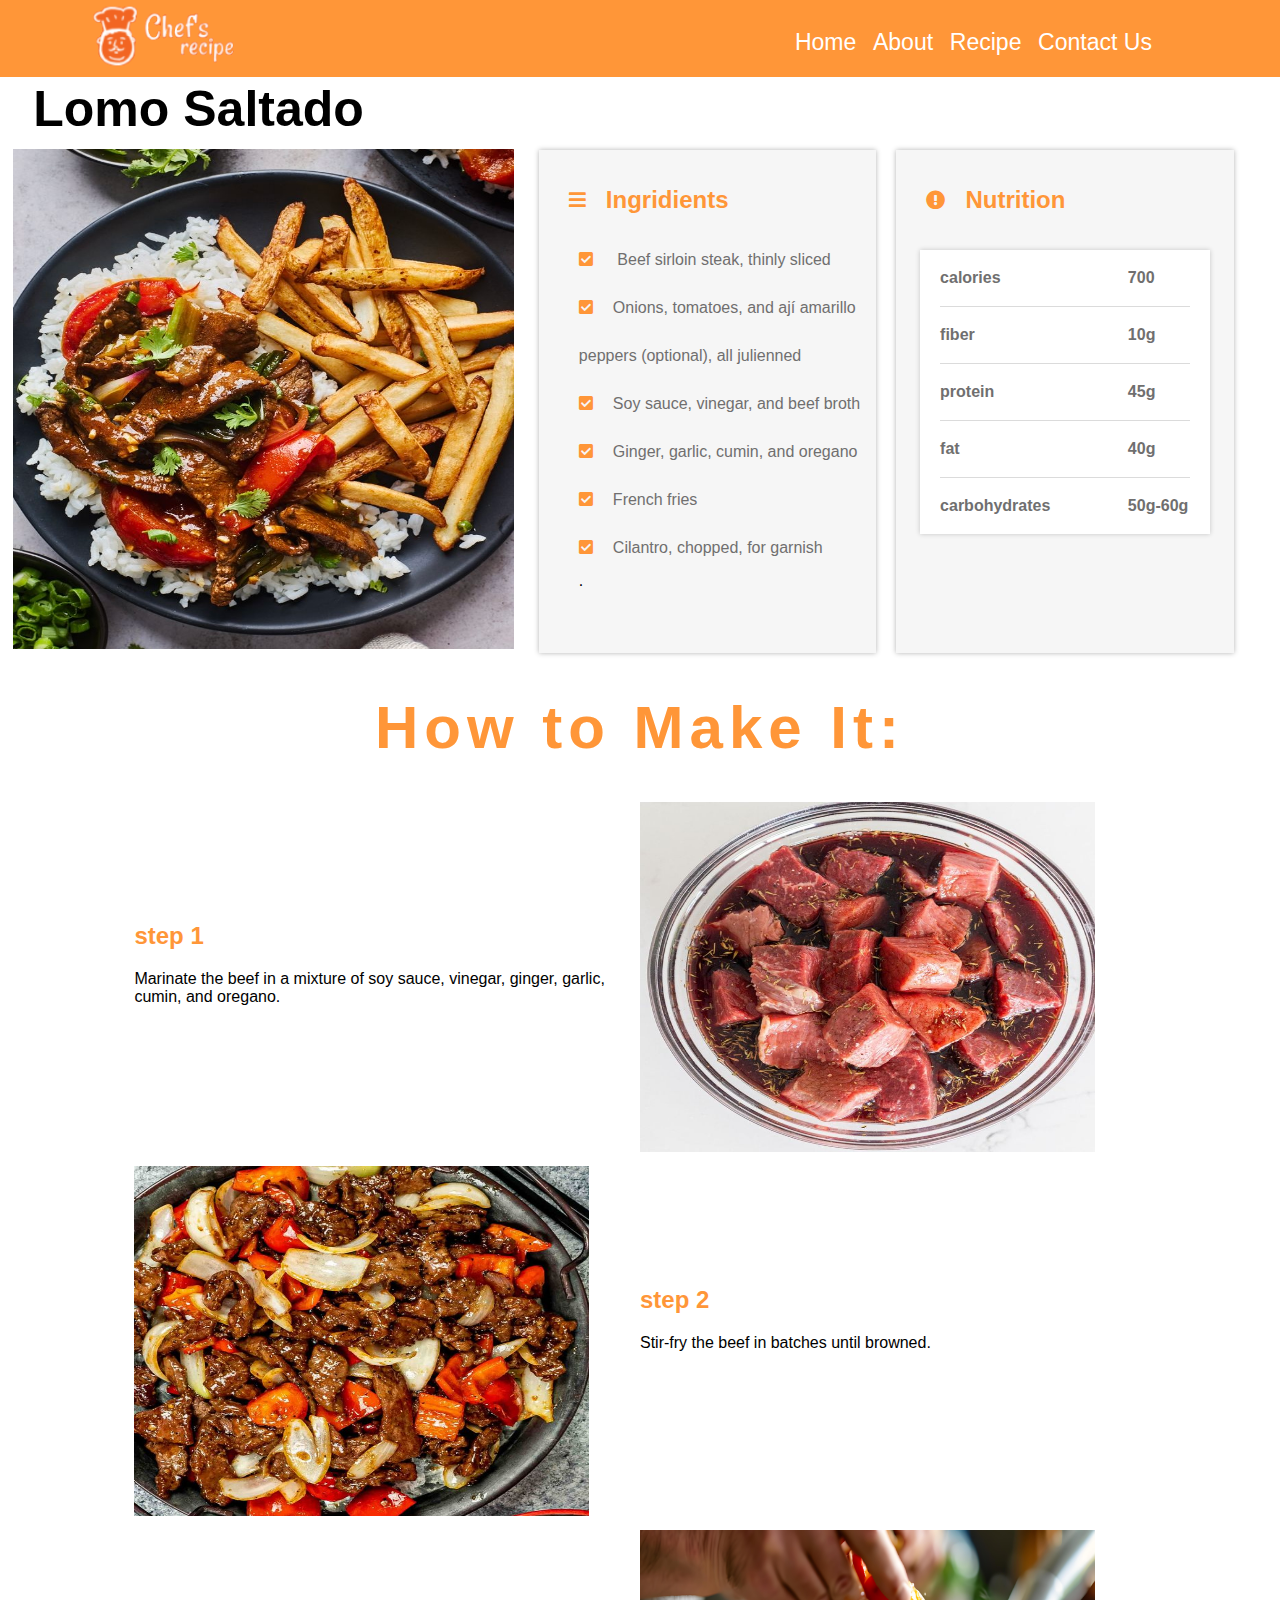
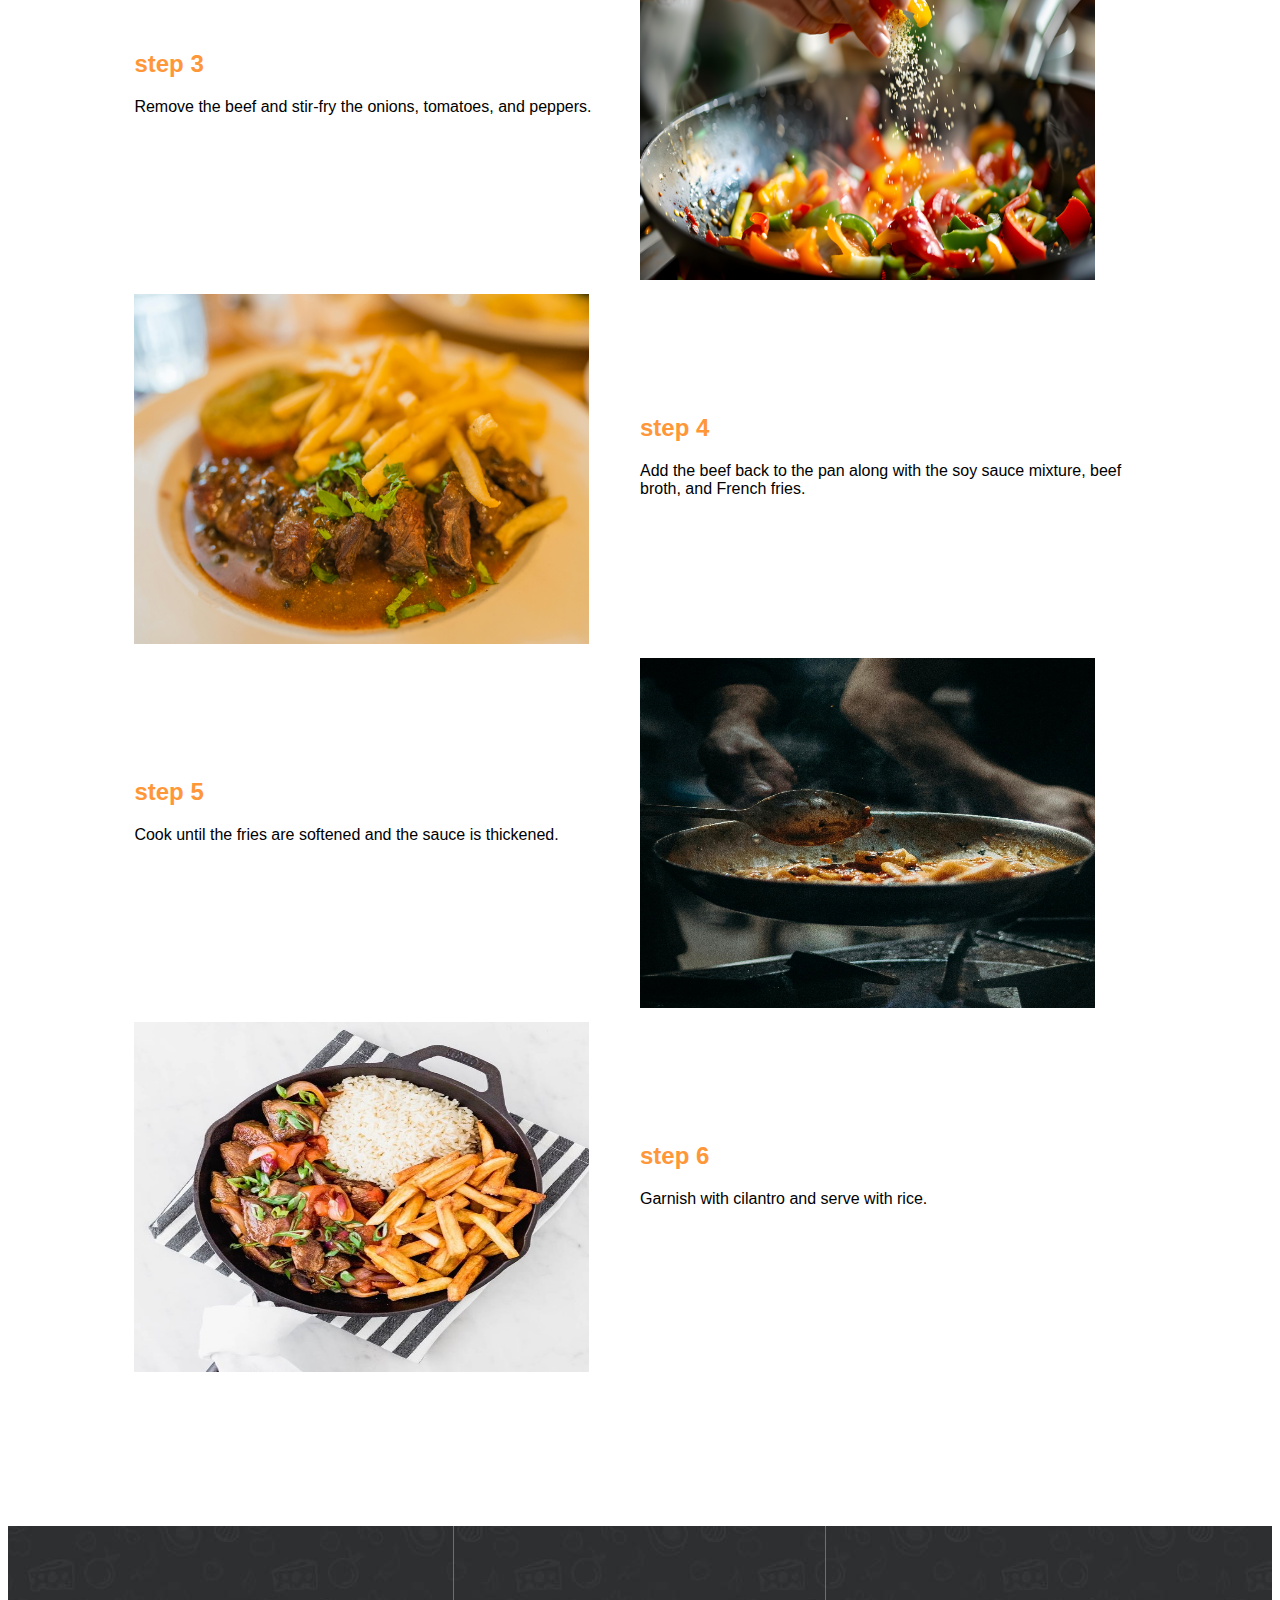
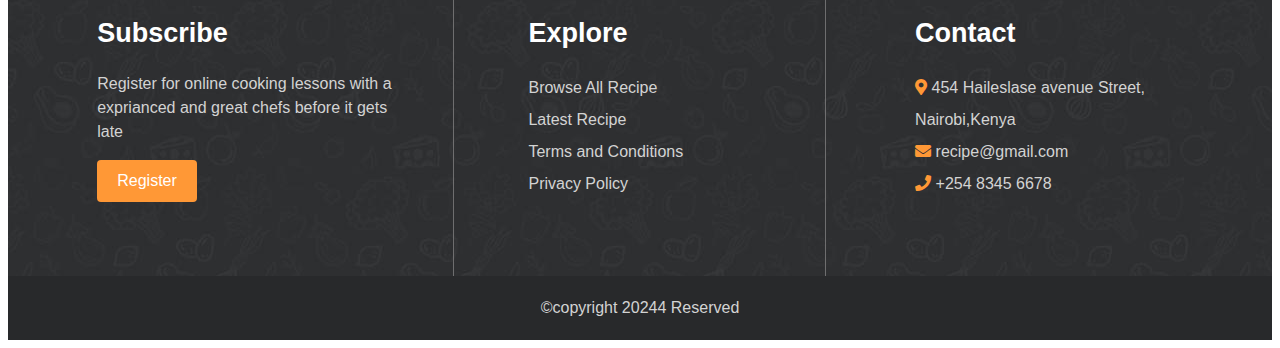
<file: recipes/Lomo Saltado/Lomo_Saltado.html>
<!DOCTYPE html>
<html lang="en">
<head>
    <meta charset="UTF-8">
    <meta name="viewport" content="width=device-width, initial-scale=1.0">
    <title>Document</title>
    <link rel="stylesheet" href="../../nav.css">
    <link rel="stylesheet" href="https://cdnjs.cloudflare.com/ajax/libs/font-awesome/5.15.4/css/all.min.css">
    <link rel="stylesheet" href="../recipe.css">
    <link rel="stylesheet" href="../../footer.css">
    <script>
        function toggleMenu() {
            var menu = document.querySelector('.menu');
            var menuIcon = document.querySelector('.menu-icon');

            menu.classList.toggle('active');
            menuIcon.classList.toggle('active');
        }
    </script>
</head>
<body>
    <nav>
        <div id="logo">
            <img src="../../logo1.png" alt="">
        </div>
        <div id="navli">
            <div class="menu-icon" onclick="toggleMenu()"></div>
            <ul class="menu">
                <li><a class="one" href="../../index.html">Home</a></li>
                <li><a class="one"  href="../../about.html">About</a></li>
                <li><a class="one" href="../../recipe.html">Recipe</a></li>
                <li><a href="../../contact.html">Contact Us</a></li>
            </ul>
</div>
    </nav>
    <main>
        <div id="recipe">
        <div id="image">
            <h1> Lomo Saltado</h1>
        <img src="images/IMGa.jpg" alt="Lomo Saltado">
        
        </div>
            <div id="ingridients">
            <div class="grid">
                <div class="icon">
                <i  class="fas fa-bars"></i>
                <h2>Ingridients</h2></div>
                <ul>
                    <li><i class="fas fa-check-square"></i> Beef sirloin steak, thinly sliced</li>
                    <li><i class="fas fa-check-square"></i>Onions, tomatoes, and ají amarillo peppers (optional), all julienned</li>
                    <li><i class="fas fa-check-square"></i>Soy sauce, vinegar, and beef broth</li>
                    <li><i class="fas fa-check-square"></i>Ginger, garlic, cumin, and oregano</li>
                    <li><i class="fas fa-check-square"></i>French fries</li>
                    <li><i class="fas fa-check-square"></i>Cilantro, chopped, for garnish</li>
                    
    .         </ul>
            </div>
            <div class="grid">
                <div class="icon">
                <i class="fas fa-exclamation-circle"></i>
                <h2>Nutrition</h2></div>
                <div id="list">
                   
                    <ul >
                           
                        <li> calories</li>
                        <li style="padding-left: 50%;">700</li>
                        <li>fiber</li>
                        <li style="padding-left: 50%;">10g</li>
                        <li>protein</li>
                        <li style="padding-left: 50%;">45g</li>
                        <li>fat</li>
                        <li style="padding-left: 50%;">40g</li>
                        
                        <li style="border-bottom: none;"> carbohydrates</li>
                        <li style="padding-left: 50%; border-bottom: none;">50g-60g</li></ul>
                </div>
            
            </div>
        </div>
        </div>
        <div>
            <h1 style=" margin-top:40px; font-size: 60px; color: #ff9638; text-align: center; letter-spacing: 0.1em;">How to Make It: </h1>
            <div class="total_steps">
                <div class=" steps">
                <h2>step 1</h2>
                <p>Marinate the beef in a mixture of soy sauce, vinegar, ginger, garlic, cumin, and oregano.</p>
                    </div>
                    <div>
                        <img  src="images/IMGb.jpg" alt="Marinated beef">
                    </div>
            </div>
            <div class="total_steps">
                <div>
                    <img  src="images/IMGc.jpg" alt="Stir-fry beef">
                </div>
                <div class=" steps">
                <h2>step 2</h2>
                <p>Stir-fry the beef in batches until browned.</p>
                </div>
            </div>
            <div class="total_steps">
                <div class=" steps">
                <h2>step 3</h2>
                <p>Remove the beef and stir-fry the onions, tomatoes, and peppers. </p>
                    </div>
                    <div>
                        <img  src="images/IMGd.jpg" alt="stir-fry the onions, tomatoes, and peppers">
                    </div>
            </div>
            <div class="total_steps">
                <div>
                    <img  src="images/IMGe.jpg" alt="Beef">
                </div>
                <div class=" steps">
                <h2>step 4</h2>
                <p>Add the beef back to the pan along with the soy sauce mixture, beef broth, and French fries.</p>
                    </div>
            
            </div>
            <div class="total_steps">
                <div class=" steps">
                <h2>step 5</h2>
                <p>Cook until the fries are softened and the sauce is thickened.</p>
                    </div>
                    <div>
                        <img  src="images/IMGf.jpg" alt="lomo saltado">
                    </div>
            </div>
            <div class="total_steps">
                <div>
                    <img  src="images/IMGg.jpg" alt="Garnish with cilantro">
                </div>
                <div class=" steps">
                <h2>step 6</h2>
                <p>Garnish with cilantro and serve with rice.</p>
                    </div>
        </div>
    </main> 
    <footer>
        <div id="footer_group">
            <div>
                <h2>Subscribe</h2>
                <p>Register for online cooking lessons with a exprianced and great chefs before it gets late </p>
                    <button>Register</button>
            </div>
            <div>
                <h2>Explore</h2>
                <ul>
                    <li><a href="">Browse All Recipe</a></li>
                    <li><a href="">Latest Recipe</a></li>
                    <li><a href="">Terms and Conditions</a></li>
                    <li><a href="">Privacy Policy</a></li>
                </ul>
            </div>
            <div style="border: none;">
                <h2>Contact</h2>
                <ul>
                <li> <i  class="fas fa-map-marker-alt"></i> 454 Haileslase avenue Street, Nairobi,Kenya</li>
               
                <li> <i class="fas fa-envelope"></i> <a href="mailto:123@gmail.com">recipe@gmail.com</a></li>
                <li><i class="fas fa-phone"></i> +254 8345 6678</li>     </ul>         
                
            </div>
        </div>
        <div id="copyright">&copy;copyright 20244 Reserved</div>
    </footer>
</body> 
</html>
</file>
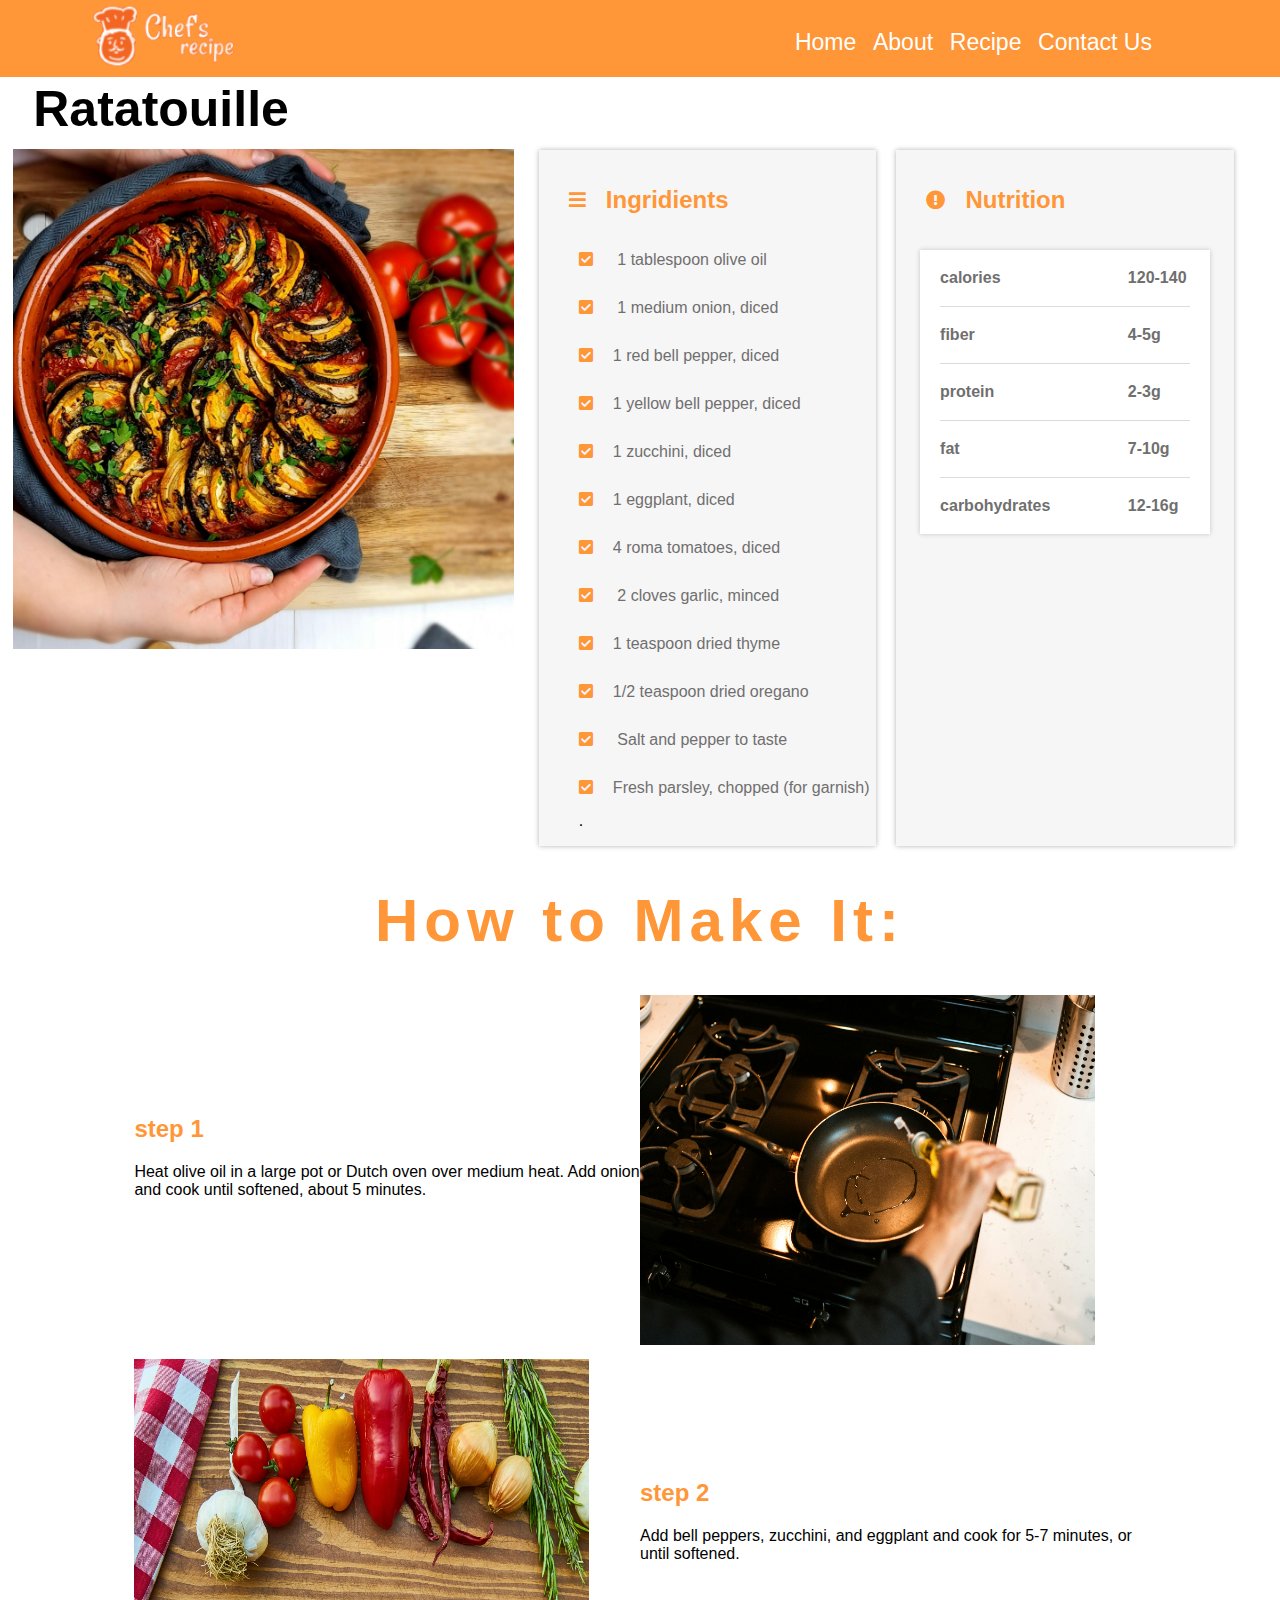
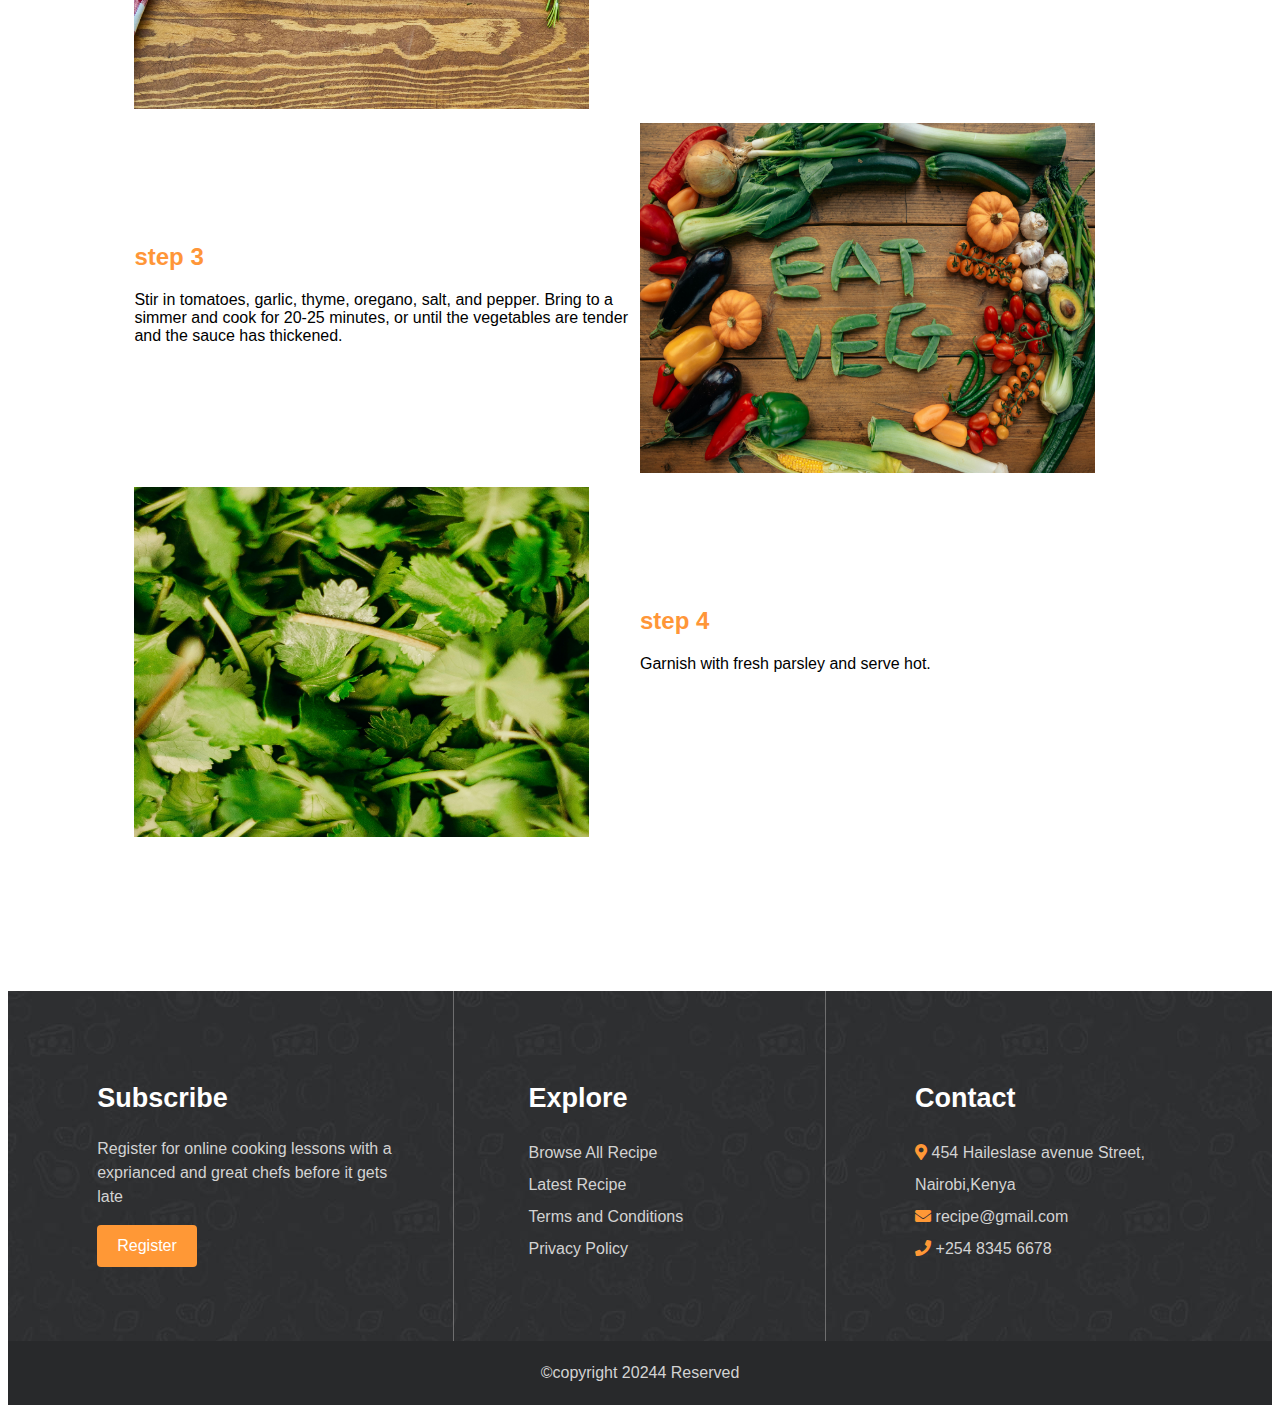
<file: recipes/Ratatouille/Ratatouille.html>
<!DOCTYPE html>
<html lang="en">
<head>
    <meta charset="UTF-8">
    <meta name="viewport" content="width=device-width, initial-scale=1.0">
    <title>Document</title>
    <link rel="stylesheet" href="../../nav.css">
    <link rel="stylesheet" href="../../footer.css">
    <link rel="stylesheet" href="../recipe.css">
    <link rel="stylesheet" href="https://cdnjs.cloudflare.com/ajax/libs/font-awesome/5.15.4/css/all.min.css">
    <script>
        function toggleMenu() {
            var menu = document.querySelector('.menu');
            var menuIcon = document.querySelector('.menu-icon');
    
            menu.classList.toggle('active');
            menuIcon.classList.toggle('active');
        }
    </script>


</head>
<body>
    <nav>
        <div id="logo">
            <img src="../../logo1.png" alt="">
        </div>
        <div id="navli">
            <div class="menu-icon" onclick="toggleMenu()"></div>
            <ul class="menu">
                <li><a class="one" href="../../index.html">Home</a></li>
                <li><a class="one"  href="../../about.html">About</a></li>
                <li><a class="one" href="../../recipe.html">Recipe</a></li>
                <li><a href="../../contact.html">Contact Us</a></li>
            </ul>
</div>
    </nav>
    <main>
        <div id="recipe">
        <div id="image">
            <h1>Ratatouille</h1>
        <img src="Images/pexels-codrin-alex-7439978 2.jpg" alt="ratatouille">
        
        </div>
            <div id="ingridients">
            <div class="grid">
                <div class="icon">
                <i  class="fas fa-bars"></i>
                <h2>Ingridients</h2></div>
                <ul>
                    <li><i class="fas fa-check-square"></i> 1 tablespoon olive oil</li>
                    <li><i class="fas fa-check-square"></i> 1 medium onion, diced</li>
                    <li><i class="fas fa-check-square"></i>1 red bell pepper, diced</li>
                    <li><i class="fas fa-check-square"></i>1 yellow bell pepper, diced</li>
                    <li><i class="fas fa-check-square"></i>1 zucchini, diced</li>
                    <li><i class="fas fa-check-square"></i>1 eggplant, diced</li>
                    <li><i class="fas fa-check-square"></i>4 roma tomatoes, diced</li>
                    <li><i class="fas fa-check-square"></i> 2 cloves garlic, minced</li>
                    <li><i class="fas fa-check-square"></i>1 teaspoon dried thyme</li>
                    <li><i class="fas fa-check-square"></i>1/2 teaspoon dried oregano</li>
                    <li><i class="fas fa-check-square"></i> Salt and pepper to taste</li>
                    <li><i class="fas fa-check-square"></i>Fresh parsley, chopped (for garnish)</li>
                    
    .         </ul>
            </div>
            <div class="grid">
                <div class="icon">
                <i class="fas fa-exclamation-circle"></i>
                <h2>Nutrition</h2></div>
                 
                <div id="list">
                   
                    <ul >
                           
                        <li> calories</li>
                        <li style="padding-left: 50%;">120-140</li>
                        <li>fiber</li>
                        <li style="padding-left: 50%;">4-5g</li>
                        <li>protein</li>
                        <li style="padding-left: 50%;">2-3g</li>
                        <li>fat</li>
                        <li style="padding-left: 50%;">7-10g</li>
                        
                        <li style="border-bottom: none;"> carbohydrates</li>
                        <li style="padding-left: 50%; border-bottom: none;">12-16g</li></ul>
                </div>
            </div>
        </div>
        </div>
        <div>
            <h1 style=" margin-top:40px; font-size: 60px; color: #ff9638; text-align: center; letter-spacing: 0.1em;">How to Make It: </h1>
            <div class="total_steps">
                <div class=" steps">
                <h2>step 1</h2>
                <p>Heat olive oil in a large pot or Dutch oven over medium heat. Add onion and cook until softened, about 5 minutes.</p>
                    </div>
                    <div>
                        <img  src="Images/pexels-rdne-stock-project-4910221.jpg" alt="olive oil">
                    </div>
            </div>
            <div class="total_steps">
                <div>
                    <img  src="Images/pexels-engin-akyurt-1435895.jpg" alt="vegetable">
                </div>
                <div class=" steps">
                <h2>step 2</h2>
                <p>Add bell peppers, zucchini, and eggplant and cook for 5-7 minutes, or until softened.</p>
                </div>
            </div>
            <div class="total_steps">
                <div class=" steps">
                <h2>step 3</h2>
                <p>Stir in tomatoes, garlic, thyme, oregano, salt, and pepper. Bring to a simmer and cook for 20-25 minutes, or until the vegetables are tender and the sauce has thickened.</p>
                    </div>
                    <div>
                        <img  src="Images/pexels-viktoria-slowikowska-5677794.jpg" alt="tomatoes">
                    </div>
            </div>
            <div class="total_steps">
                <div>
                    <img  src="Images/pexels-cottonbro-studio-3338495.jpg" alt="parsley">
                </div>
                <div class=" steps">
                <h2>step 4</h2>
                <p>Garnish with fresh parsley and serve hot.
                </p>
                    </div>
                    
        </div>
    </main> 
    <footer>
        <div id="footer_group">
            <div>
                <h2>Subscribe</h2>
                <p>Register for online cooking lessons with a exprianced and great chefs before it gets late </p>
                    <button>Register</button>
            </div>
            <div>
                <h2>Explore</h2>
                <ul>
                    <li><a href="">Browse All Recipe</a></li>
                    <li><a href="">Latest Recipe</a></li>
                    <li><a href="">Terms and Conditions</a></li>
                    <li><a href="">Privacy Policy</a></li>
                </ul>
            </div>
            <div style="border: none;">
                <h2>Contact</h2>
                <ul>
                <li> <i  class="fas fa-map-marker-alt"></i> 454 Haileslase avenue Street, Nairobi,Kenya</li>
               
                <li> <i class="fas fa-envelope"></i> <a href="mailto:123@gmail.com">recipe@gmail.com</a></li>
                <li><i class="fas fa-phone"></i> +254 8345 6678</li>     </ul>         
                
            </div>
        </div>
        <div id="copyright">&copy;copyright 20244 Reserved</div>
    </footer>
</body>
</html>
</file>
<file: nav.css>
nav{
    background-color: #ff9638;
    
    display: flex;
    width: 100%;
    position: fixed;
    top: 0;
    width: 100%;
    z-index: 1;
    left: 0;
    
}
#logo{
    width: 40%;
    padding-left: 5%;
}
#navli{
    text-align: right;
    width:50%;
    padding-right: 10%;
    margin-top: 10px;
    font-size: larger;
}
nav ul li{
    display: inline;
    padding-left: 2%;
       
}
nav a{
    text-decoration: none;
    color:white;
    font-size: larger;
}
@media screen and (max-width:850px) {
 
    nav ul {
        display: none;
    }

    .menu-icon {
        display: block;
    }

    .menu-icon:before {
        content: "\2630"; 
        font-size: 24px;
        color:white;
        cursor: pointer;
    }

    .menu-icon.active:before {
        content: "\2715"; 
    }

    .menu {
        display: none;
        position: absolute;
        top: 0;
        text-align: center;
       
        margin-top: 40px;
        margin-left: 20%;
        
      padding-right: 0px;
        width: 33%;
        z-index: 1;
       
    }

    .menu.active {
        display: block;
        
    }

    .menu.active li {
        display: block;
        padding: 10px 0;
        background-color:#ff9638;
        
        
        
      
    }

    .menu.active a {
        color:white;
        font-size: larger;
        text-decoration: none;
        width: 100%;
        padding: 12px 20%;
        
    }
    .menu.active a.one{
        padding: 12px 40%;
        
    }
    .menu.active a:hover{
        background-color: #fba152;
    } 
    nav{
        background-color: rgb(3, 29, 11);
    }  
}
@media screen and (max-width:600px) {
   
    .menu.active a{
        padding: 12px 18%;
    }
    .menu.active a.one{
        padding: 12px 40%;
        
    }
    .menu{
        margin-left: 15%;
        width: 35%;
    }
    nav{
        background-color: rgb(3, 29, 11);
    }
}
@media screen and (max-width:520px){
    nav{
        background-color: rgb(3, 29, 11);
    }
    .menu{
        margin-left: 10%;
        width: 40%;
    }
}
@media screen and (max-width:480px){
    nav{
        background-color: rgb(29, 19, 3);
    }
    .menu{
        margin-left: 7%;
        width: 44%;         
    }
}
</file>
<file: footer.css>
footer{
    margin-top: 150px;
background-image: url(footer2.jpg);
height: fit-content;
}
#footer_group{
display: grid;
grid-template-columns: 1.2fr 1fr 1.2fr;
}
#footer_group div{
border-right: #9f9e9e92 thin solid;
height: 280px;
padding-left: 20%;
padding-right: 10%;
color: lightgray;
padding-top: 70px;
}
footer ul{
list-style: none;
padding-left: 0;
line-height: 2em;
}
footer h2 {
color: white;
font-size: 27px;
}
footer a{
text-decoration: none;
color: lightgray;
}
footer P{
font-size: px;
line-height: 1.5em;
}
footer button{
background-color: #ff9836;
color: #ffffff;
border: none;
cursor: pointer;
padding: 12px 20px;
font-size: 16px;
border-radius: 4px;

}
#copyright{
background-color:#28292b;
text-align: center;

padding-top: 23px;
padding-bottom: 23px;
color: lightgray;
}
i {
    color: #ff9836;
}
@media screen and (max-width:760px) {
    #footer_group{
        display: block;
    }
}
</file>
<file: recipes/recipe.css>
#recipe{
    display:flex;
    margin-top: 50px;
}
body{
    background: color #f1f1f1;;
    font-family: Arial, Helvetica, sans-serif;
}
#image{
    width: 40%;
    margin-top: 25PX;
    
}
#image img{
    width: 99%;
    height: 500px;
    margin-left: 1%;
}
#image h1{
    color:black;
    margin-left: 5%;
    font-size: 50px;
    line-height: 0;
    margin-bottom: 40px;
}
#image p{
    margin-left: 5%;
    margin-right: 5%;
}
#ingridients{
    display: grid;
    grid-template-columns: repeat(2,1fr);
    margin-left:2%;
    margin-right: 2%;
    grid-column-gap: 20px;
    width: 55%;
    margin-top: 100PX;
}
.grid{
    background-color: rgb(240, 240, 240,0.6);
    height: auto;
    box-shadow: 0 0 5px rgba(0,0, 0, 0.3);
}
#ingridients h2{
    color: #ff9638;
    text-align: center;
    margin-right: 20px;
    line-height: 0;

}
.icon{
    padding-top:30px; 
    padding-left: 30px; 
    display:flex;
}
.icon i {
    color: #ff9638; padding-top:10px; 
    padding-right: 
    20px; font-size: larger;
}
#ingridients  li{
    list-style-type:none;
    line-height: 3em;
    color: #706f6f;
}
#ingridients ul i{
    color: #ff9638;
    padding-right: 20px;

}
#list{
    background-color:white ;
    z-index: 1;
    box-shadow: 0 0 5px rgba(0,0, 0, 0.2);
    margin: 30px 7%;
    
    
}
#list ul{
    display: grid; grid-template-columns: repeat(2,1fr);
    margin-left: 0;
    padding-left: 20px;
    padding-right: 20px;
    
  
}
#list ul li {
    font-weight: bold;
   
    line-height: 3.5em;
    border-bottom:1px solid #dbdbdb;
  

}


.total_steps{
    display: grid; 
    grid-template-columns: repeat(2,1fr);
    margin: 10px 10%;
}
.steps{
    margin-top: 100px;
}
.steps h2 {
    color: #ff9638;
}
.total_steps img{
    width: 90%; 
    height: 350px;
}


@media screen and (max-width:1170px) {
    body{
        
    }

#recipe{
    display:block ;
    margin-top: 100px;
    
}
#ingridients{
    width: 90%;
    margin-left: 5%;
    margin-right: 10%;
}
#image {
    width: 70%;
    margin-left: 10%;
    
}
.total_steps{
    width: 90%;
    margin-left: 5%;
}

}

@media screen and (max-width:760px) {

body{
    
    overflow-x: hidden;
}
#image img{
    margin-left:5%;
    margin-right: 5%;
}
#image h1 {
    font-size: 40px;
}
#ingridients{
    
    display: grid;
    grid-template-columns: repeat(1,1fr);
    margin-left: 5%;
    margin-right: 5%;
    

grid-row-gap: 40px;
}
.total_steps{
    display: block;
}
}
</file>
